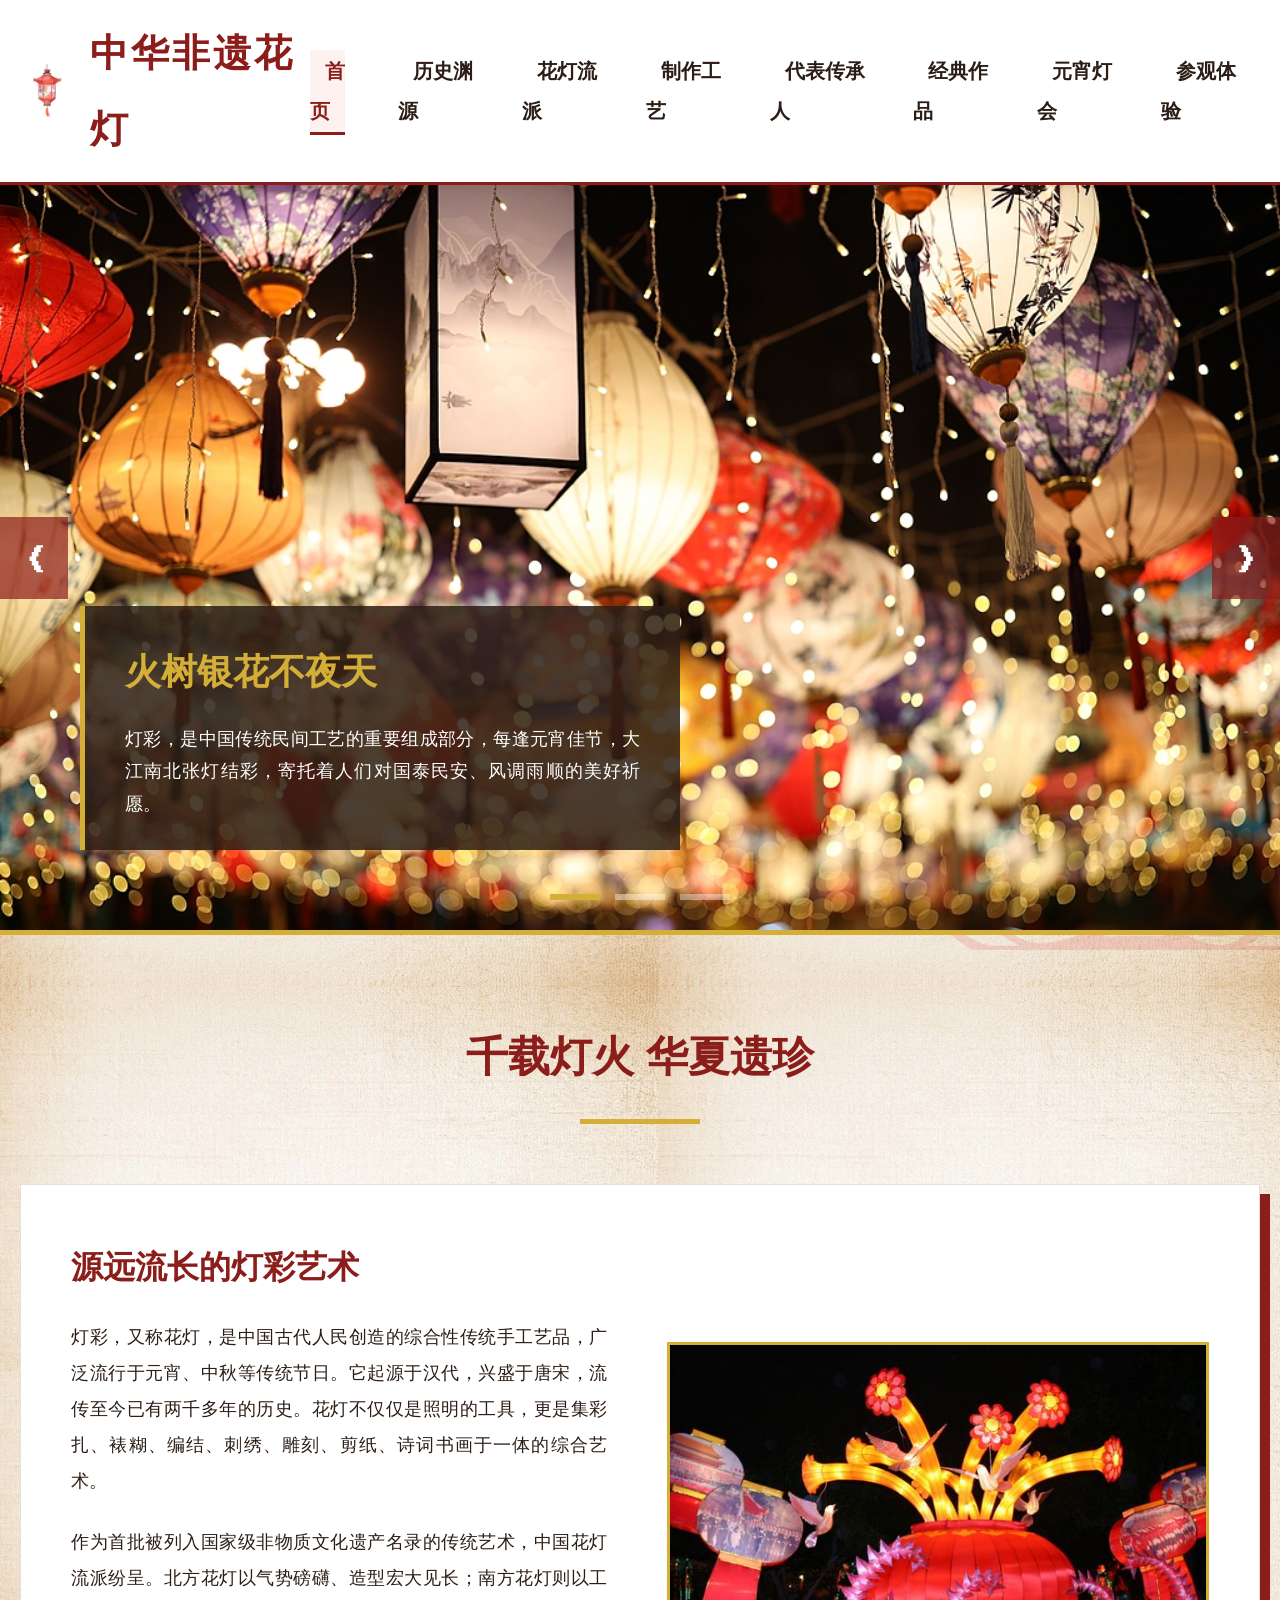
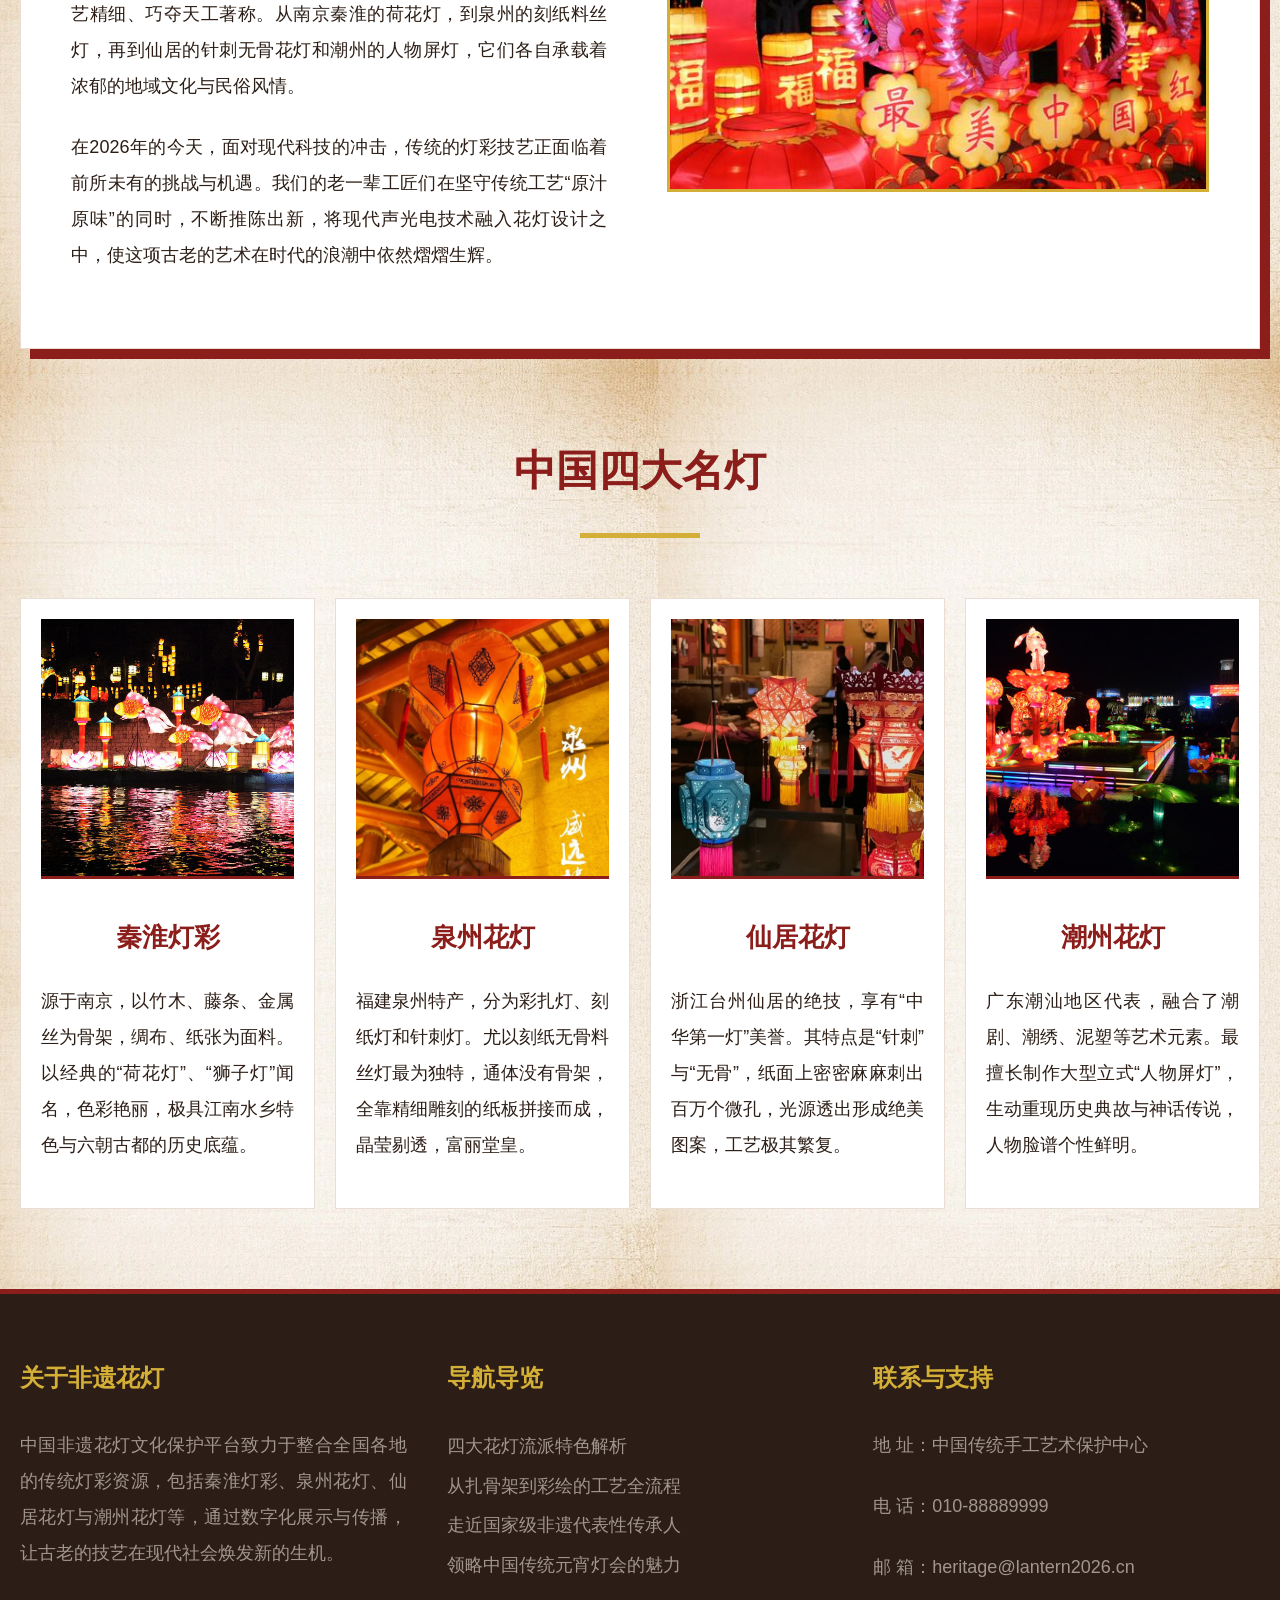
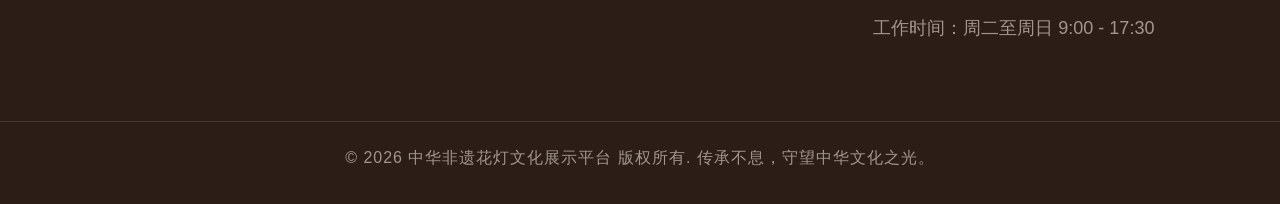
<file: index.html>
<!DOCTYPE html>
<html lang="zh-CN">
<head>
    <meta charset="UTF-8">
    <title>中华非遗花灯 - 首页</title>
    <link rel="stylesheet" href="css/style.css">
</head>
<body>
    
<header>
    <div class="nav-container">
        <div class="logo">
            <img src="images/logo.jpg" alt="非遗花灯标志">
            <span>中华非遗花灯</span>
        </div>
        <nav>
            <ul>
                <li><a href="index.html">首页</a></li>
                <li><a href="history.html">历史渊源</a></li>
                <li><a href="categories.html">花灯流派</a></li>
                <li><a href="techniques.html">制作工艺</a></li>
                <li><a href="masters.html">代表传承人</a></li>
                <li><a href="gallery.html">经典作品</a></li>
                <li><a href="festivals.html">元宵灯会</a></li>
                <li><a href="contact.html">参观体验</a></li>
            </ul>
        </nav>
    </div>
</header>

    
<div class="carousel">
    <div class="carousel-inner">
        <div class="carousel-item">
            <img src="images/banner1.jpg" alt="秦淮灯会夜景">
            <div class="carousel-caption">
                <h2>火树银花不夜天</h2>
                <p>灯彩，是中国传统民间工艺的重要组成部分，每逢元宵佳节，大江南北张灯结彩，寄托着人们对国泰民安、风调雨顺的美好祈愿。</p>
            </div>
        </div>
        <div class="carousel-item">
            <img src="images/banner2.jpg" alt="泉州花灯特写">
            <div class="carousel-caption">
                <h2>精雕细琢 刻纸无骨</h2>
                <p>南方花灯以泉州、仙居、潮州等地为代表，以其精美的刻纸工艺、独特的无骨结构和丰富的彩绘技法，展现出非凡的艺术魅力与匠心传承。</p>
            </div>
        </div>
        <div class="carousel-item">
            <img src="images/banner3.jpg" alt="灯彩工匠制作">
            <div class="carousel-caption">
                <h2>传承千年 匠心守艺</h2>
                <p>在历史的长河中，无数手工艺人凭借一把刻刀、几根竹篾，将中华文化的精神内核融入一盏盏璀璨的花灯之中，代代相传，生生不息。</p>
            </div>
        </div>
    </div>
    <button class="carousel-btn prev">&#10094;</button>
    <button class="carousel-btn next">&#10095;</button>
    <div class="indicators">
        <div class="dot active"></div>
        <div class="dot"></div>
        <div class="dot"></div>
    </div>
</div>

    <main class="container">
        <img src="images/decor1.png" class="decor decor-tl" alt="">
        <section>
            <h2 class="section-title">千载灯火 华夏遗珍</h2>
            <div class="split-module">
                <div class="split-content">
                    <h3>源远流长的灯彩艺术</h3>
                    <p>灯彩，又称花灯，是中国古代人民创造的综合性传统手工艺品，广泛流行于元宵、中秋等传统节日。它起源于汉代，兴盛于唐宋，流传至今已有两千多年的历史。花灯不仅仅是照明的工具，更是集彩扎、裱糊、编结、刺绣、雕刻、剪纸、诗词书画于一体的综合艺术。</p>
                    <p>作为首批被列入国家级非物质文化遗产名录的传统艺术，中国花灯流派纷呈。北方花灯以气势磅礴、造型宏大见长；南方花灯则以工艺精细、巧夺天工著称。从南京秦淮的荷花灯，到泉州的刻纸料丝灯，再到仙居的针刺无骨花灯和潮州的人物屏灯，它们各自承载着浓郁的地域文化与民俗风情。</p>
                    <p>在2026年的今天，面对现代科技的冲击，传统的灯彩技艺正面临着前所未有的挑战与机遇。我们的老一辈工匠们在坚守传统工艺“原汁原味”的同时，不断推陈出新，将现代声光电技术融入花灯设计之中，使这项古老的艺术在时代的浪潮中依然熠熠生辉。</p>
                </div>
                <div class="split-img">
                    <img src="images/index_intro.jpg" alt="传统手工艺花灯">
                </div>
            </div>
        </section>

        <section>
            <h2 class="section-title">中国四大名灯</h2>
            <div class="grid-4">
                <div class="card">
                    <img src="images/index_qh.jpg" alt="秦淮灯彩">
                    <h3>秦淮灯彩</h3>
                    <p>源于南京，以竹木、藤条、金属丝为骨架，绸布、纸张为面料。以经典的“荷花灯”、“狮子灯”闻名，色彩艳丽，极具江南水乡特色与六朝古都的历史底蕴。</p>
                </div>
                <div class="card">
                    <img src="images/index_qz.jpg" alt="泉州花灯">
                    <h3>泉州花灯</h3>
                    <p>福建泉州特产，分为彩扎灯、刻纸灯和针刺灯。尤以刻纸无骨料丝灯最为独特，通体没有骨架，全靠精细雕刻的纸板拼接而成，晶莹剔透，富丽堂皇。</p>
                </div>
                <div class="card">
                    <img src="images/index_xj.jpg" alt="仙居花灯">
                    <h3>仙居花灯</h3>
                    <p>浙江台州仙居的绝技，享有“中华第一灯”美誉。其特点是“针刺”与“无骨”，纸面上密密麻麻刺出百万个微孔，光源透出形成绝美图案，工艺极其繁复。</p>
                </div>
                <div class="card">
                    <img src="images/index_cz.jpg" alt="潮州花灯">
                    <h3>潮州花灯</h3>
                    <p>广东潮汕地区代表，融合了潮剧、潮绣、泥塑等艺术元素。最擅长制作大型立式“人物屏灯”，生动重现历史典故与神话传说，人物脸谱个性鲜明。</p>
                </div>
            </div>
        </section>
        <img src="images/decor2.png" class="decor decor-br" alt="">
    </main>
    
<button id="backTop">&#8679;</button>
<footer>
    <div class="foot-grid">
        <div>
            <h3>关于非遗花灯</h3>
            <p>中国非遗花灯文化保护平台致力于整合全国各地的传统灯彩资源，包括秦淮灯彩、泉州花灯、仙居花灯与潮州花灯等，通过数字化展示与传播，让古老的技艺在现代社会焕发新的生机。</p>
        </div>
        <div>
            <h3>导航导览</h3>
            <ul style="line-height: 2.2;">
                <li><a href="categories.html">四大花灯流派特色解析</a></li>
                <li><a href="techniques.html">从扎骨架到彩绘的工艺全流程</a></li>
                <li><a href="masters.html">走近国家级非遗代表性传承人</a></li>
                <li><a href="festivals.html">领略中国传统元宵灯会的魅力</a></li>
            </ul>
        </div>
        <div>
            <h3>联系与支持</h3>
            <p>地 址：中国传统手工艺术保护中心</p>
            <p>电 话：010-88889999</p>
            <p>邮 箱：heritage@lantern2026.cn</p>
            <p>工作时间：周二至周日 9:00 - 17:30</p>
        </div>
    </div>
    <div class="copy">
        &copy; 2026 中华非遗花灯文化展示平台 版权所有. 传承不息，守望中华文化之光。
    </div>
</footer>

    <script src="js/main.js"></script>
</body>
</html>
</file>
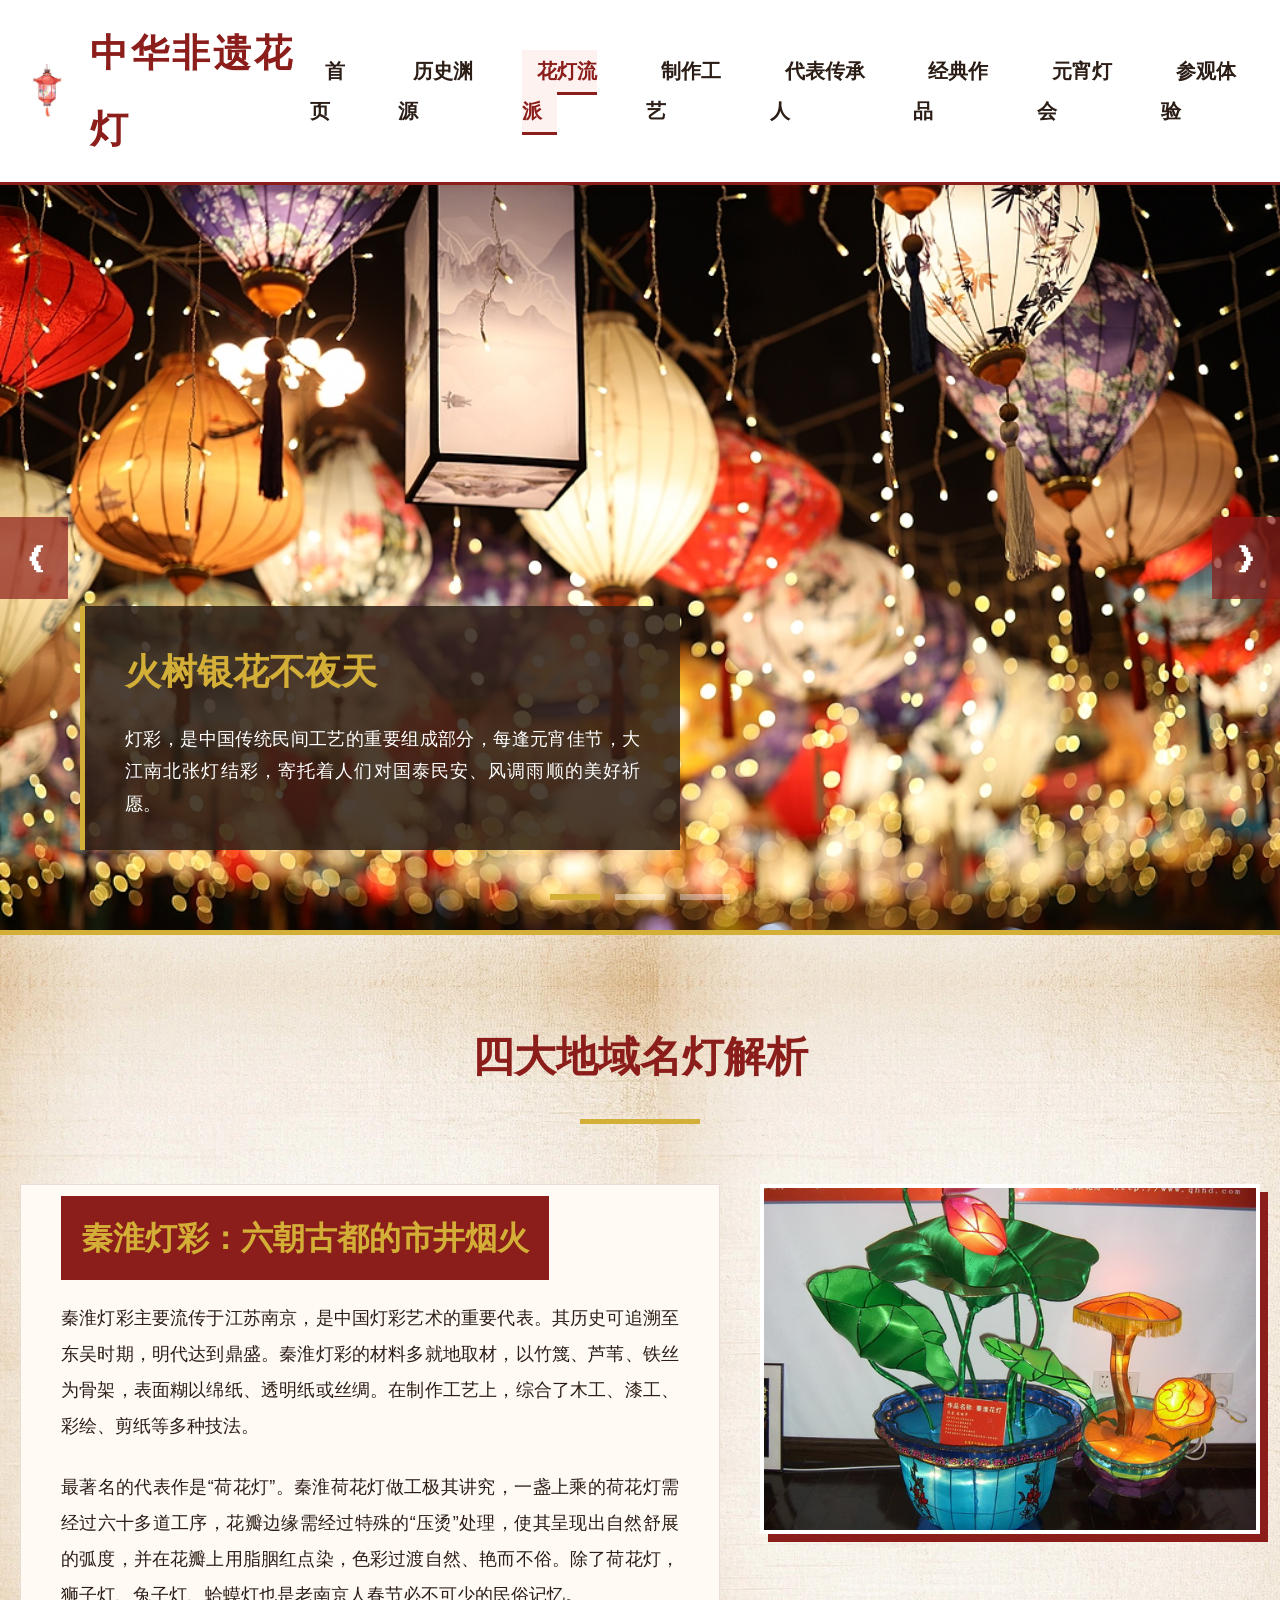
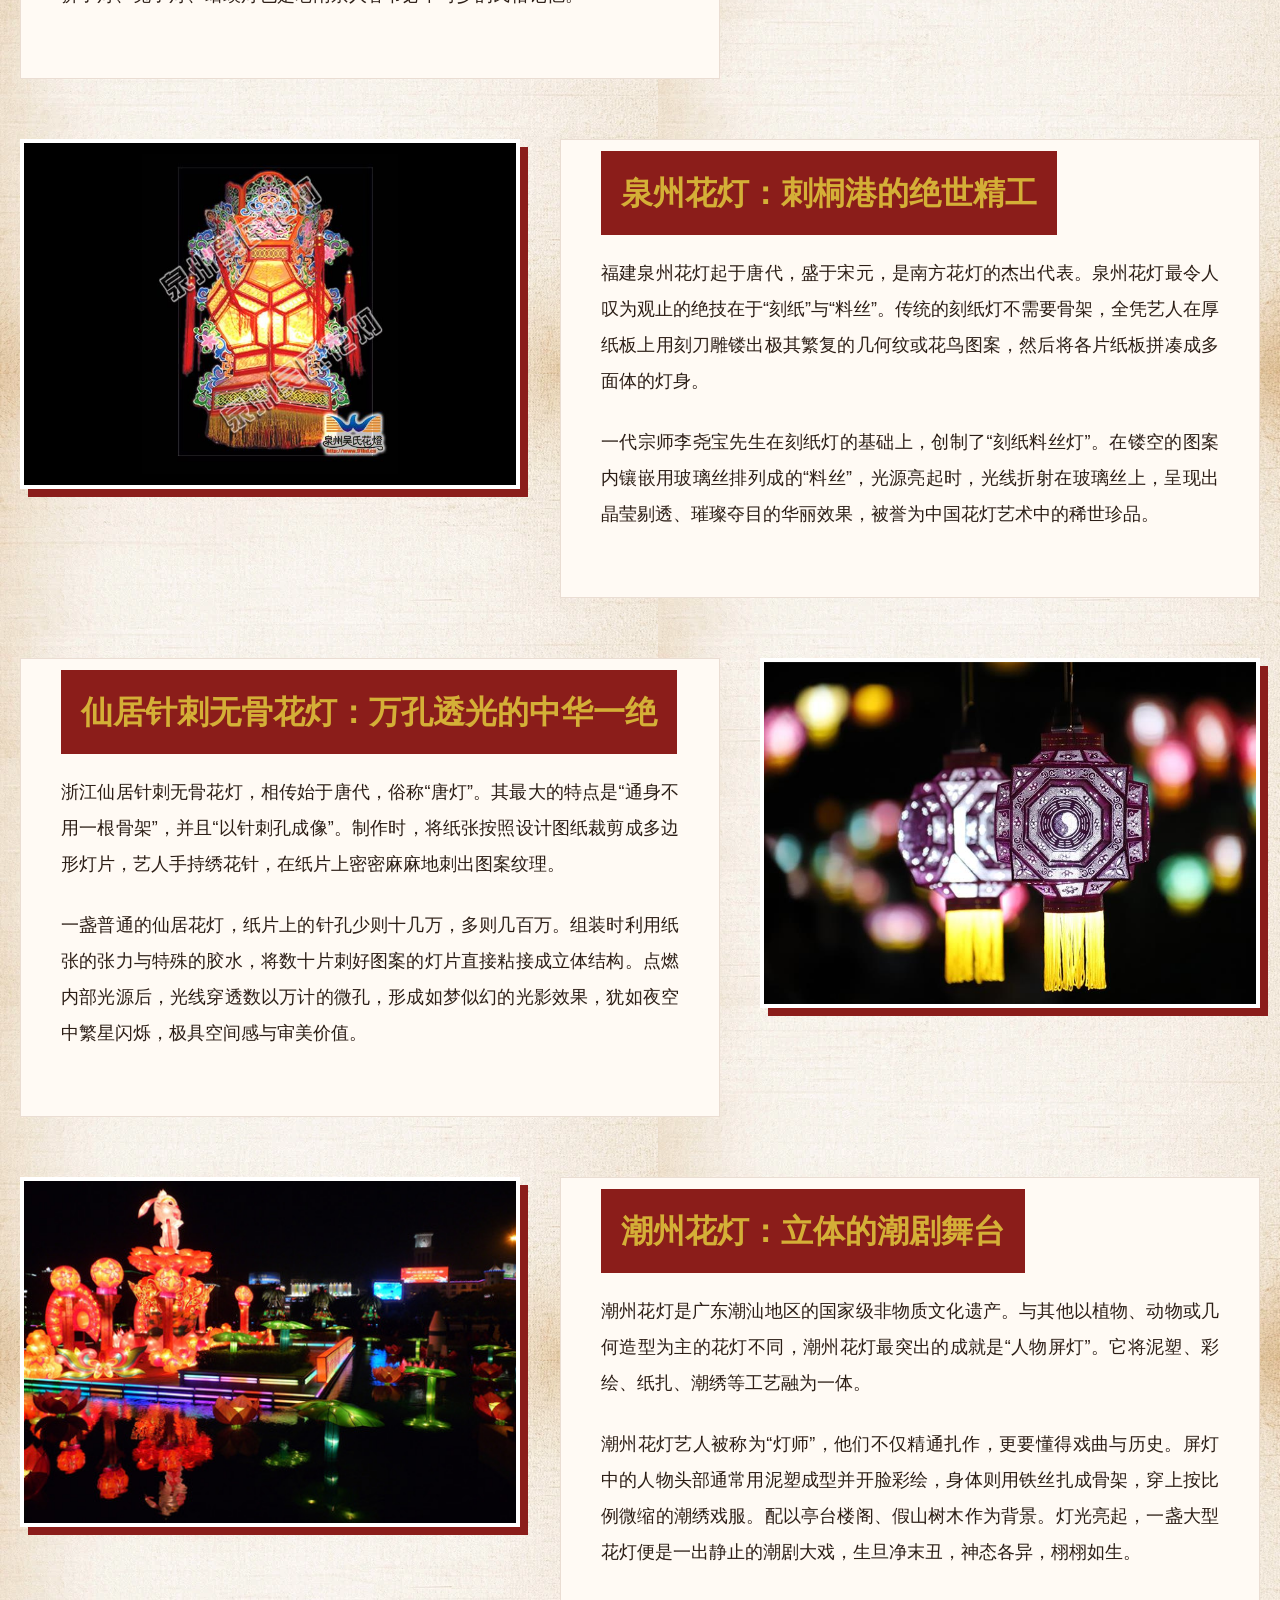
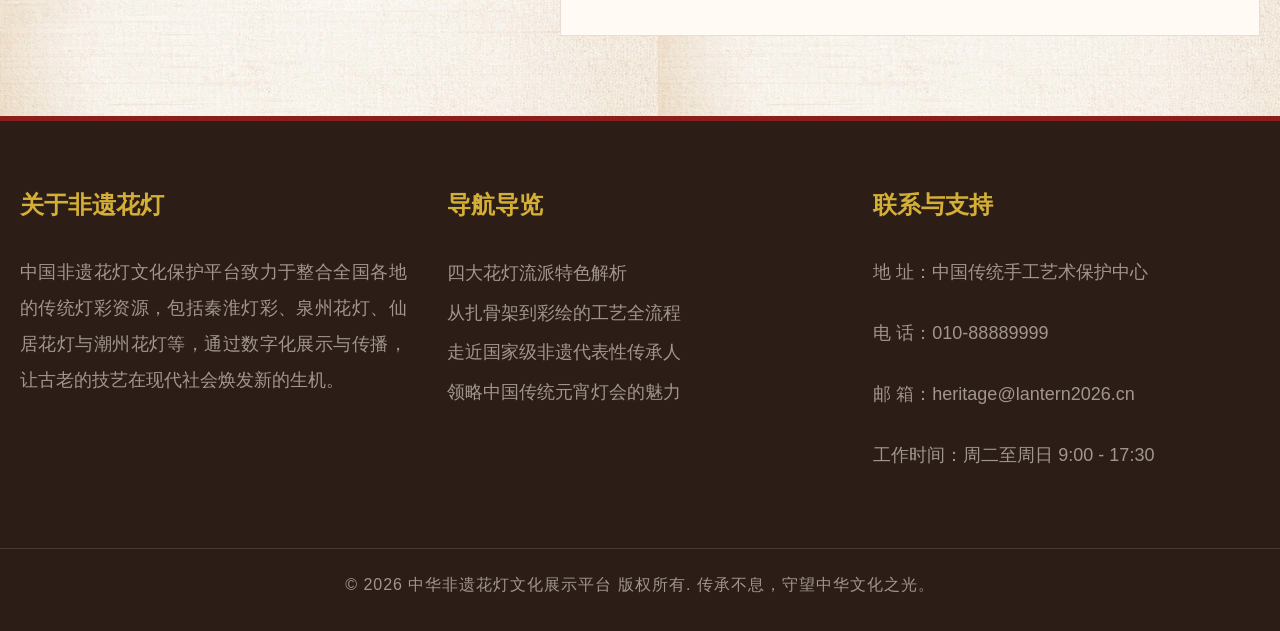
<file: categories.html>
<!DOCTYPE html>
<html lang="zh-CN">
<head>
    <meta charset="UTF-8">
    <title>中华非遗花灯 - 花灯流派</title>
    <link rel="stylesheet" href="css/style.css">
</head>
<body>
    
<header>
    <div class="nav-container">
        <div class="logo">
            <img src="images/logo.jpg" alt="非遗花灯标志">
            <span>中华非遗花灯</span>
        </div>
        <nav>
            <ul>
                <li><a href="index.html">首页</a></li>
                <li><a href="history.html">历史渊源</a></li>
                <li><a href="categories.html">花灯流派</a></li>
                <li><a href="techniques.html">制作工艺</a></li>
                <li><a href="masters.html">代表传承人</a></li>
                <li><a href="gallery.html">经典作品</a></li>
                <li><a href="festivals.html">元宵灯会</a></li>
                <li><a href="contact.html">参观体验</a></li>
            </ul>
        </nav>
    </div>
</header>

    
<div class="carousel">
    <div class="carousel-inner">
        <div class="carousel-item">
            <img src="images/banner1.jpg" alt="秦淮灯会夜景">
            <div class="carousel-caption">
                <h2>火树银花不夜天</h2>
                <p>灯彩，是中国传统民间工艺的重要组成部分，每逢元宵佳节，大江南北张灯结彩，寄托着人们对国泰民安、风调雨顺的美好祈愿。</p>
            </div>
        </div>
        <div class="carousel-item">
            <img src="images/banner2.jpg" alt="泉州花灯特写">
            <div class="carousel-caption">
                <h2>精雕细琢 刻纸无骨</h2>
                <p>南方花灯以泉州、仙居、潮州等地为代表，以其精美的刻纸工艺、独特的无骨结构和丰富的彩绘技法，展现出非凡的艺术魅力与匠心传承。</p>
            </div>
        </div>
        <div class="carousel-item">
            <img src="images/banner3.jpg" alt="灯彩工匠制作">
            <div class="carousel-caption">
                <h2>传承千年 匠心守艺</h2>
                <p>在历史的长河中，无数手工艺人凭借一把刻刀、几根竹篾，将中华文化的精神内核融入一盏盏璀璨的花灯之中，代代相传，生生不息。</p>
            </div>
        </div>
    </div>
    <button class="carousel-btn prev">&#10094;</button>
    <button class="carousel-btn next">&#10095;</button>
    <div class="indicators">
        <div class="dot active"></div>
        <div class="dot"></div>
        <div class="dot"></div>
    </div>
</div>

    <main class="container">
        <section>
            <h2 class="section-title">四大地域名灯解析</h2>
            
            <div class="row-feature">
                <div class="rf-img"><img src="images/cat_qh.jpg" alt="秦淮荷花灯"></div>
                <div class="rf-text">
                    <h3>秦淮灯彩：六朝古都的市井烟火</h3>
                    <p>秦淮灯彩主要流传于江苏南京，是中国灯彩艺术的重要代表。其历史可追溯至东吴时期，明代达到鼎盛。秦淮灯彩的材料多就地取材，以竹篾、芦苇、铁丝为骨架，表面糊以绵纸、透明纸或丝绸。在制作工艺上，综合了木工、漆工、彩绘、剪纸等多种技法。</p>
                    <p>最著名的代表作是“荷花灯”。秦淮荷花灯做工极其讲究，一盏上乘的荷花灯需经过六十多道工序，花瓣边缘需经过特殊的“压烫”处理，使其呈现出自然舒展的弧度，并在花瓣上用脂胭红点染，色彩过渡自然、艳而不俗。除了荷花灯，狮子灯、兔子灯、蛤蟆灯也是老南京人春节必不可少的民俗记忆。</p>
                </div>
            </div>

            <div class="row-feature">
                <div class="rf-img"><img src="images/cat_qz.jpg" alt="泉州刻纸料丝灯"></div>
                <div class="rf-text">
                    <h3>泉州花灯：刺桐港的绝世精工</h3>
                    <p>福建泉州花灯起于唐代，盛于宋元，是南方花灯的杰出代表。泉州花灯最令人叹为观止的绝技在于“刻纸”与“料丝”。传统的刻纸灯不需要骨架，全凭艺人在厚纸板上用刻刀雕镂出极其繁复的几何纹或花鸟图案，然后将各片纸板拼凑成多面体的灯身。</p>
                    <p>一代宗师李尧宝先生在刻纸灯的基础上，创制了“刻纸料丝灯”。在镂空的图案内镶嵌用玻璃丝排列成的“料丝”，光源亮起时，光线折射在玻璃丝上，呈现出晶莹剔透、璀璨夺目的华丽效果，被誉为中国花灯艺术中的稀世珍品。</p>
                </div>
            </div>

            <div class="row-feature">
                <div class="rf-img"><img src="images/cat_xj.jpg" alt="仙居针刺无骨花灯"></div>
                <div class="rf-text">
                    <h3>仙居针刺无骨花灯：万孔透光的中华一绝</h3>
                    <p>浙江仙居针刺无骨花灯，相传始于唐代，俗称“唐灯”。其最大的特点是“通身不用一根骨架”，并且“以针刺孔成像”。制作时，将纸张按照设计图纸裁剪成多边形灯片，艺人手持绣花针，在纸片上密密麻麻地刺出图案纹理。</p>
                    <p>一盏普通的仙居花灯，纸片上的针孔少则十几万，多则几百万。组装时利用纸张的张力与特殊的胶水，将数十片刺好图案的灯片直接粘接成立体结构。点燃内部光源后，光线穿透数以万计的微孔，形成如梦似幻的光影效果，犹如夜空中繁星闪烁，极具空间感与审美价值。</p>
                </div>
            </div>

            <div class="row-feature">
                <div class="rf-img"><img src="images/cat_cz.jpg" alt="潮州人物屏灯"></div>
                <div class="rf-text">
                    <h3>潮州花灯：立体的潮剧舞台</h3>
                    <p>潮州花灯是广东潮汕地区的国家级非物质文化遗产。与其他以植物、动物或几何造型为主的花灯不同，潮州花灯最突出的成就是“人物屏灯”。它将泥塑、彩绘、纸扎、潮绣等工艺融为一体。</p>
                    <p>潮州花灯艺人被称为“灯师”，他们不仅精通扎作，更要懂得戏曲与历史。屏灯中的人物头部通常用泥塑成型并开脸彩绘，身体则用铁丝扎成骨架，穿上按比例微缩的潮绣戏服。配以亭台楼阁、假山树木作为背景。灯光亮起，一盏大型花灯便是一出静止的潮剧大戏，生旦净末丑，神态各异，栩栩如生。</p>
                </div>
            </div>
            
        </section>
    </main>
    
<button id="backTop">&#8679;</button>
<footer>
    <div class="foot-grid">
        <div>
            <h3>关于非遗花灯</h3>
            <p>中国非遗花灯文化保护平台致力于整合全国各地的传统灯彩资源，包括秦淮灯彩、泉州花灯、仙居花灯与潮州花灯等，通过数字化展示与传播，让古老的技艺在现代社会焕发新的生机。</p>
        </div>
        <div>
            <h3>导航导览</h3>
            <ul style="line-height: 2.2;">
                <li><a href="categories.html">四大花灯流派特色解析</a></li>
                <li><a href="techniques.html">从扎骨架到彩绘的工艺全流程</a></li>
                <li><a href="masters.html">走近国家级非遗代表性传承人</a></li>
                <li><a href="festivals.html">领略中国传统元宵灯会的魅力</a></li>
            </ul>
        </div>
        <div>
            <h3>联系与支持</h3>
            <p>地 址：中国传统手工艺术保护中心</p>
            <p>电 话：010-88889999</p>
            <p>邮 箱：heritage@lantern2026.cn</p>
            <p>工作时间：周二至周日 9:00 - 17:30</p>
        </div>
    </div>
    <div class="copy">
        &copy; 2026 中华非遗花灯文化展示平台 版权所有. 传承不息，守望中华文化之光。
    </div>
</footer>

    <script src="js/main.js"></script>
</body>
</html>
</file>
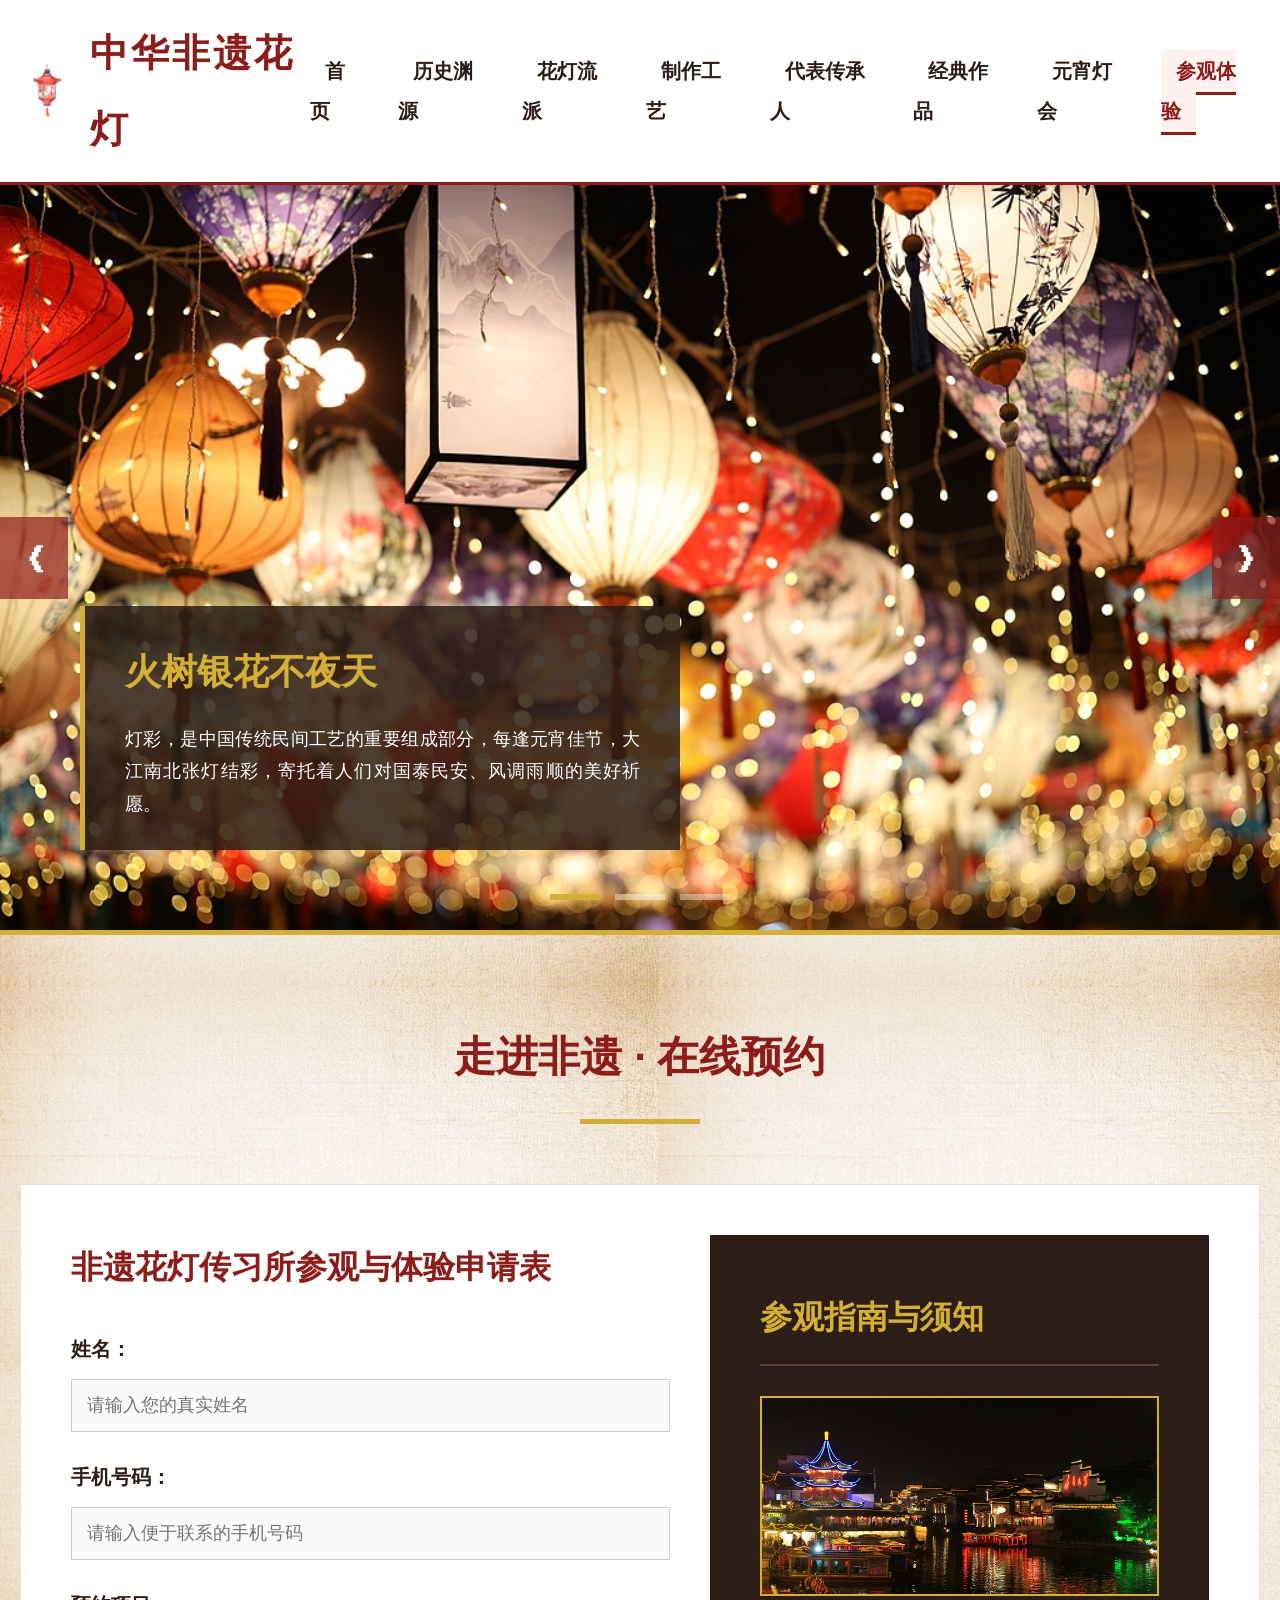
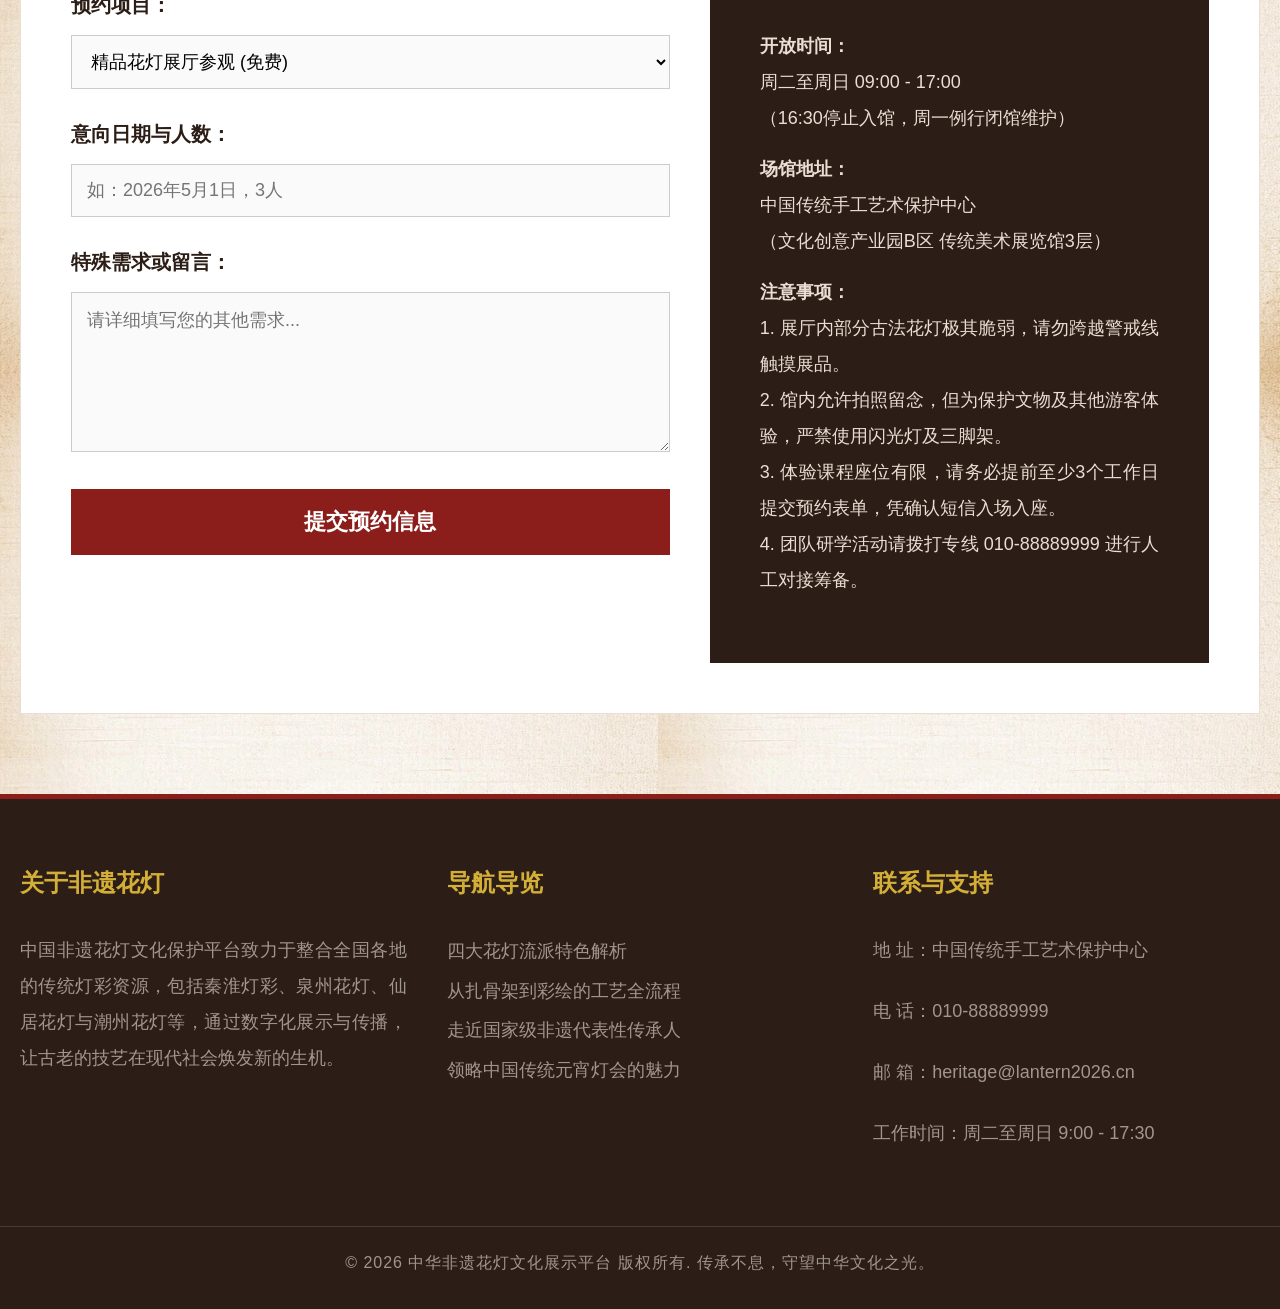
<file: contact.html>
<!DOCTYPE html>
<html lang="zh-CN">
<head>
    <meta charset="UTF-8">
    <title>中华非遗花灯 - 参观体验</title>
    <link rel="stylesheet" href="css/style.css">
</head>
<body>
    
<header>
    <div class="nav-container">
        <div class="logo">
            <img src="images/logo.jpg" alt="非遗花灯标志">
            <span>中华非遗花灯</span>
        </div>
        <nav>
            <ul>
                <li><a href="index.html">首页</a></li>
                <li><a href="history.html">历史渊源</a></li>
                <li><a href="categories.html">花灯流派</a></li>
                <li><a href="techniques.html">制作工艺</a></li>
                <li><a href="masters.html">代表传承人</a></li>
                <li><a href="gallery.html">经典作品</a></li>
                <li><a href="festivals.html">元宵灯会</a></li>
                <li><a href="contact.html">参观体验</a></li>
            </ul>
        </nav>
    </div>
</header>

    
<div class="carousel">
    <div class="carousel-inner">
        <div class="carousel-item">
            <img src="images/banner1.jpg" alt="秦淮灯会夜景">
            <div class="carousel-caption">
                <h2>火树银花不夜天</h2>
                <p>灯彩，是中国传统民间工艺的重要组成部分，每逢元宵佳节，大江南北张灯结彩，寄托着人们对国泰民安、风调雨顺的美好祈愿。</p>
            </div>
        </div>
        <div class="carousel-item">
            <img src="images/banner2.jpg" alt="泉州花灯特写">
            <div class="carousel-caption">
                <h2>精雕细琢 刻纸无骨</h2>
                <p>南方花灯以泉州、仙居、潮州等地为代表，以其精美的刻纸工艺、独特的无骨结构和丰富的彩绘技法，展现出非凡的艺术魅力与匠心传承。</p>
            </div>
        </div>
        <div class="carousel-item">
            <img src="images/banner3.jpg" alt="灯彩工匠制作">
            <div class="carousel-caption">
                <h2>传承千年 匠心守艺</h2>
                <p>在历史的长河中，无数手工艺人凭借一把刻刀、几根竹篾，将中华文化的精神内核融入一盏盏璀璨的花灯之中，代代相传，生生不息。</p>
            </div>
        </div>
    </div>
    <button class="carousel-btn prev">&#10094;</button>
    <button class="carousel-btn next">&#10095;</button>
    <div class="indicators">
        <div class="dot active"></div>
        <div class="dot"></div>
        <div class="dot"></div>
    </div>
</div>

    <main class="container">
        <section>
            <h2 class="section-title">走进非遗 · 在线预约</h2>
            <div class="contact-wrap">
                <div class="form-area">
                    <h3 style="color: #8b1d1a; margin-bottom: 30px;">非遗花灯传习所参观与体验申请表</h3>
                    <form action="#" method="get">
                        <div class="form-group">
                            <label for="username">姓名：</label>
                            <input type="text" id="username" name="username" placeholder="请输入您的真实姓名" required>
                        </div>
                        <div class="form-group">
                            <label for="phone">手机号码：</label>
                            <input type="tel" id="phone" name="phone" placeholder="请输入便于联系的手机号码" required>
                        </div>
                        <div class="form-group">
                            <label for="visitype">预约项目：</label>
                            <select id="visitype" name="visitype">
                                <option value="exhibit">精品花灯展厅参观 (免费)</option>
                                <option value="class">初级手工扎灯体验课 (材料费50元)</option>
                                <option value="master">非遗传承人面对面讲座 (需审核)</option>
                                <option value="team">中小学团队非遗研学定制</option>
                            </select>
                        </div>
                        <div class="form-group">
                            <label for="date">意向日期与人数：</label>
                            <input type="text" id="date" name="date" placeholder="如：2026年5月1日，3人" required>
                        </div>
                        <div class="form-group">
                            <label for="message">特殊需求或留言：</label>
                            <textarea id="message" name="message" placeholder="请详细填写您的其他需求..."></textarea>
                        </div>
                        <button type="submit">提交预约信息</button>
                    </form>
                </div>

                <div class="info-area">
                    <h3>参观指南与须知</h3>
                    <img src="images/visit_hall.jpg" alt="花灯展馆内部" style="width: 100%; height: 200px; object-fit: cover; margin-bottom: 20px; border: 2px solid #d4af37;">
                    <p><strong>开放时间：</strong><br>周二至周日 09:00 - 17:00<br>（16:30停止入馆，周一例行闭馆维护）</p>
                    <p><strong>场馆地址：</strong><br>中国传统手工艺术保护中心<br>（文化创意产业园B区 传统美术展览馆3层）</p>
                    <p><strong>注意事项：</strong><br>1. 展厅内部分古法花灯极其脆弱，请勿跨越警戒线触摸展品。<br>2. 馆内允许拍照留念，但为保护文物及其他游客体验，严禁使用闪光灯及三脚架。<br>3. 体验课程座位有限，请务必提前至少3个工作日提交预约表单，凭确认短信入场入座。<br>4. 团队研学活动请拨打专线 010-88889999 进行人工对接筹备。</p>
                </div>
            </div>
        </section>
    </main>
    
<button id="backTop">&#8679;</button>
<footer>
    <div class="foot-grid">
        <div>
            <h3>关于非遗花灯</h3>
            <p>中国非遗花灯文化保护平台致力于整合全国各地的传统灯彩资源，包括秦淮灯彩、泉州花灯、仙居花灯与潮州花灯等，通过数字化展示与传播，让古老的技艺在现代社会焕发新的生机。</p>
        </div>
        <div>
            <h3>导航导览</h3>
            <ul style="line-height: 2.2;">
                <li><a href="categories.html">四大花灯流派特色解析</a></li>
                <li><a href="techniques.html">从扎骨架到彩绘的工艺全流程</a></li>
                <li><a href="masters.html">走近国家级非遗代表性传承人</a></li>
                <li><a href="festivals.html">领略中国传统元宵灯会的魅力</a></li>
            </ul>
        </div>
        <div>
            <h3>联系与支持</h3>
            <p>地 址：中国传统手工艺术保护中心</p>
            <p>电 话：010-88889999</p>
            <p>邮 箱：heritage@lantern2026.cn</p>
            <p>工作时间：周二至周日 9:00 - 17:30</p>
        </div>
    </div>
    <div class="copy">
        &copy; 2026 中华非遗花灯文化展示平台 版权所有. 传承不息，守望中华文化之光。
    </div>
</footer>

    <script src="js/main.js"></script>
</body>
</html>
</file>
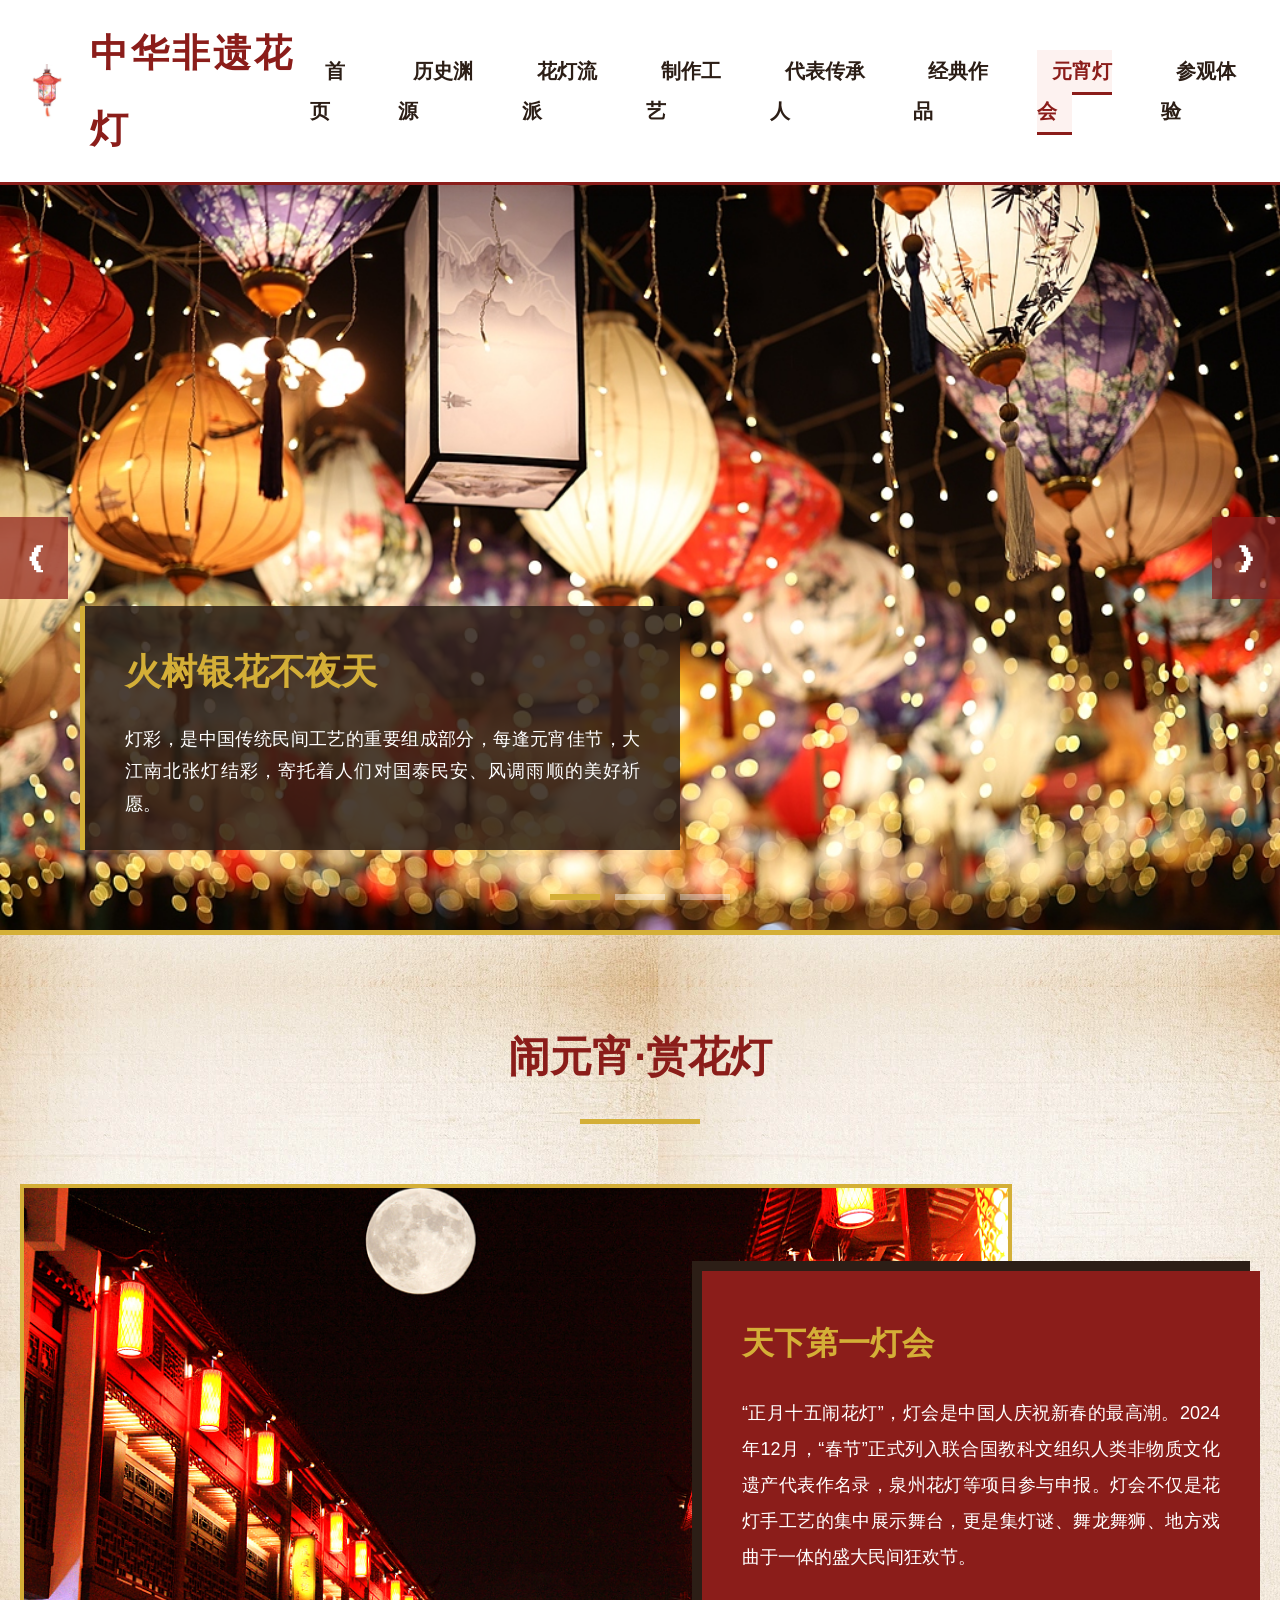
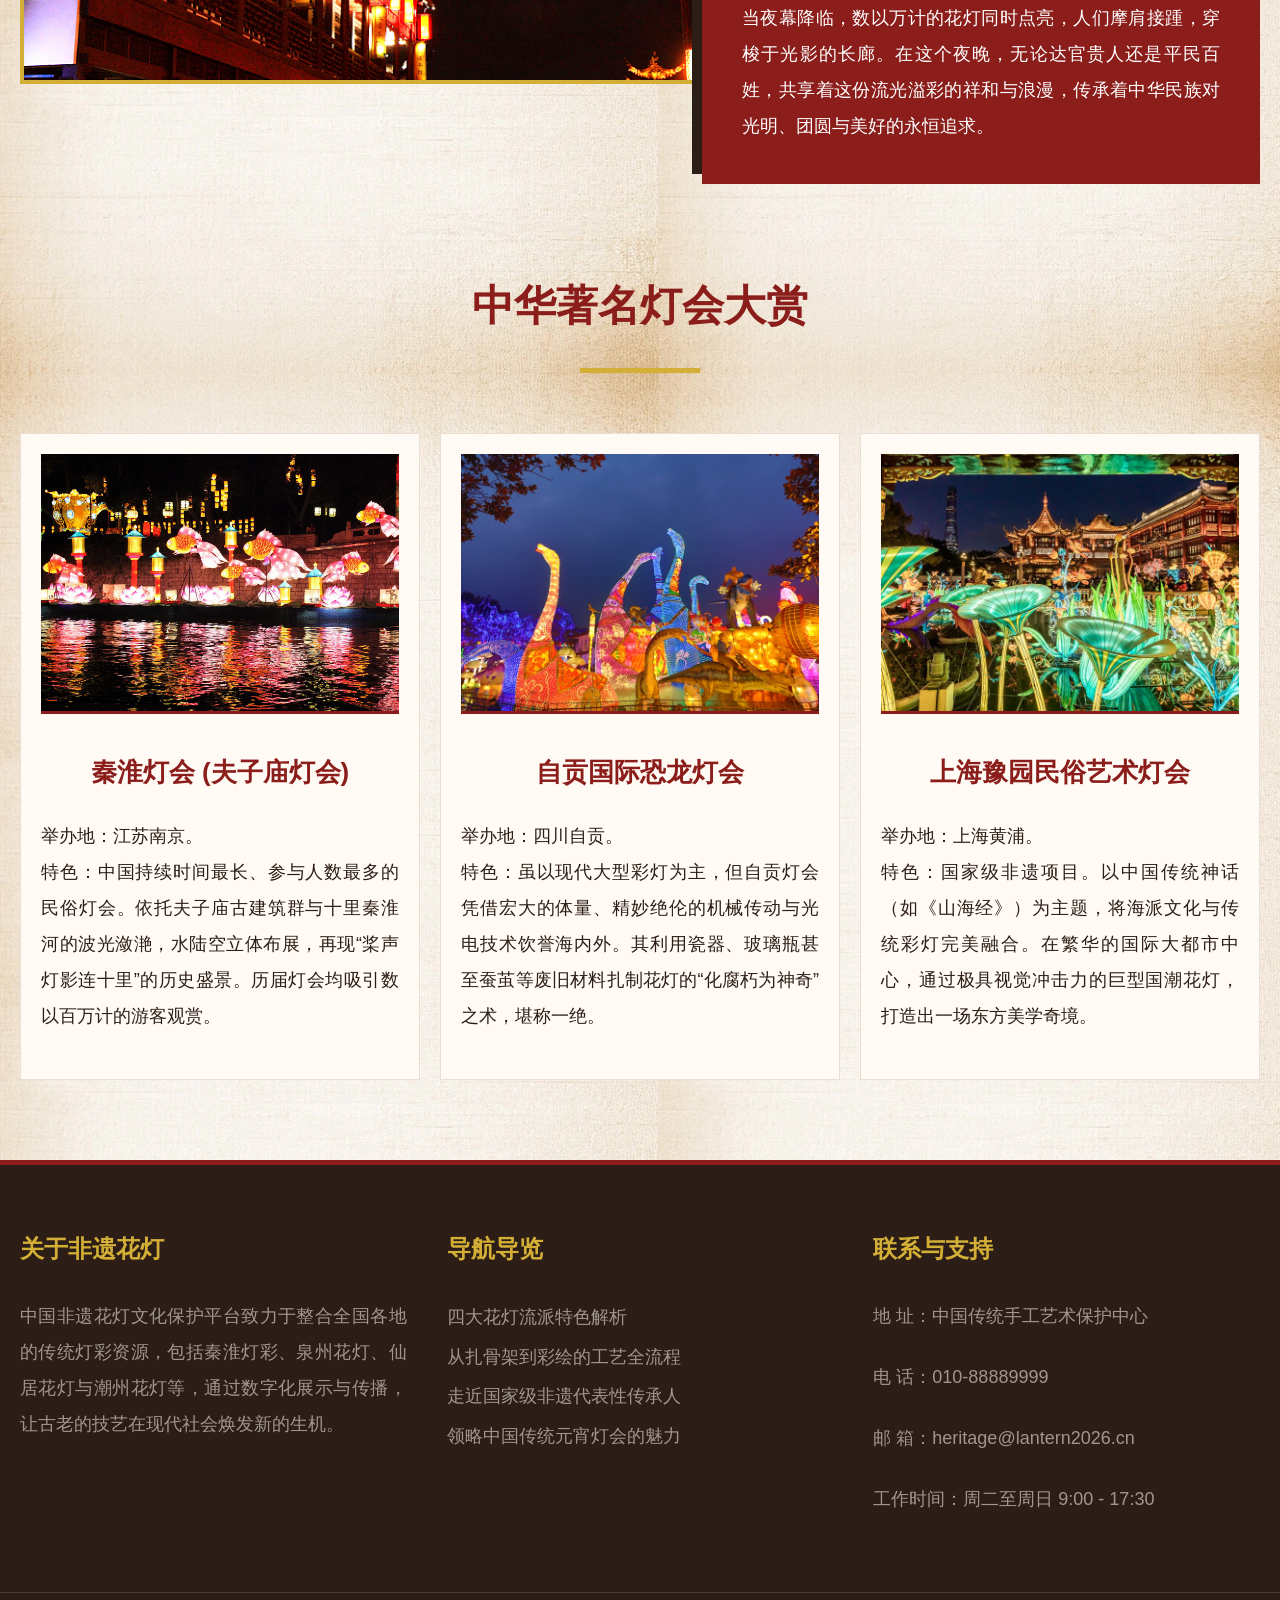
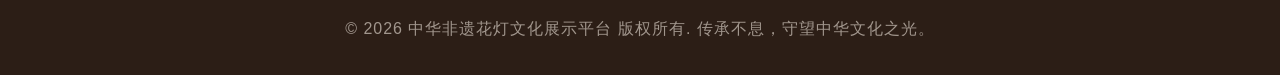
<file: festivals.html>
<!DOCTYPE html>
<html lang="zh-CN">
<head>
    <meta charset="UTF-8">
    <title>中华非遗花灯 - 元宵灯会</title>
    <link rel="stylesheet" href="css/style.css">
</head>
<body>
    
<header>
    <div class="nav-container">
        <div class="logo">
            <img src="images/logo.jpg" alt="非遗花灯标志">
            <span>中华非遗花灯</span>
        </div>
        <nav>
            <ul>
                <li><a href="index.html">首页</a></li>
                <li><a href="history.html">历史渊源</a></li>
                <li><a href="categories.html">花灯流派</a></li>
                <li><a href="techniques.html">制作工艺</a></li>
                <li><a href="masters.html">代表传承人</a></li>
                <li><a href="gallery.html">经典作品</a></li>
                <li><a href="festivals.html">元宵灯会</a></li>
                <li><a href="contact.html">参观体验</a></li>
            </ul>
        </nav>
    </div>
</header>

    
<div class="carousel">
    <div class="carousel-inner">
        <div class="carousel-item">
            <img src="images/banner1.jpg" alt="秦淮灯会夜景">
            <div class="carousel-caption">
                <h2>火树银花不夜天</h2>
                <p>灯彩，是中国传统民间工艺的重要组成部分，每逢元宵佳节，大江南北张灯结彩，寄托着人们对国泰民安、风调雨顺的美好祈愿。</p>
            </div>
        </div>
        <div class="carousel-item">
            <img src="images/banner2.jpg" alt="泉州花灯特写">
            <div class="carousel-caption">
                <h2>精雕细琢 刻纸无骨</h2>
                <p>南方花灯以泉州、仙居、潮州等地为代表，以其精美的刻纸工艺、独特的无骨结构和丰富的彩绘技法，展现出非凡的艺术魅力与匠心传承。</p>
            </div>
        </div>
        <div class="carousel-item">
            <img src="images/banner3.jpg" alt="灯彩工匠制作">
            <div class="carousel-caption">
                <h2>传承千年 匠心守艺</h2>
                <p>在历史的长河中，无数手工艺人凭借一把刻刀、几根竹篾，将中华文化的精神内核融入一盏盏璀璨的花灯之中，代代相传，生生不息。</p>
            </div>
        </div>
    </div>
    <button class="carousel-btn prev">&#10094;</button>
    <button class="carousel-btn next">&#10095;</button>
    <div class="indicators">
        <div class="dot active"></div>
        <div class="dot"></div>
        <div class="dot"></div>
    </div>
</div>

    <main class="container">
        <section>
            <h2 class="section-title">闹元宵·赏花灯</h2>
            <div style="position: relative; height: 600px; margin-bottom: 80px;">
                <img src="images/festival_main.jpg" alt="大型灯会夜景" style="width: 80%; height: 500px; object-fit: cover; border: 4px solid #d4af37;">
                <div style="position: absolute; bottom: 0; right: 0; width: 45%; background: #8b1d1a; color: #fff; padding: 40px; box-shadow: -10px -10px 0 #2c1e16;">
                    <h3 style="color: #d4af37;">天下第一灯会</h3>
                    <p>“正月十五闹花灯”，灯会是中国人庆祝新春的最高潮。2024年12月，“春节”正式列入联合国教科文组织人类非物质文化遗产代表作名录，泉州花灯等项目参与申报。灯会不仅是花灯手工艺的集中展示舞台，更是集灯谜、舞龙舞狮、地方戏曲于一体的盛大民间狂欢节。</p>
                    <p style="margin-bottom: 0;">当夜幕降临，数以万计的花灯同时点亮，人们摩肩接踵，穿梭于光影的长廊。在这个夜晚，无论达官贵人还是平民百姓，共享着这份流光溢彩的祥和与浪漫，传承着中华民族对光明、团圆与美好的永恒追求。</p>
                </div>
            </div>
        </section>

        <section>
            <h2 class="section-title">中华著名灯会大赏</h2>
            <div class="grid-4" style="grid-template-columns: repeat(3, 1fr);">
                <div class="card" style="background: #fffaf4;">
                    <img src="images/fest_qh.jpg" alt="南京夫子庙灯会">
                    <h3>秦淮灯会 (夫子庙灯会)</h3>
                    <p>举办地：江苏南京。<br>特色：中国持续时间最长、参与人数最多的民俗灯会。依托夫子庙古建筑群与十里秦淮河的波光潋滟，水陆空立体布展，再现“桨声灯影连十里”的历史盛景。历届灯会均吸引数以百万计的游客观赏。</p>
                </div>
                <div class="card" style="background: #fffaf4;">
                    <img src="images/fest_zg.jpg" alt="自贡恐龙灯会">
                    <h3>自贡国际恐龙灯会</h3>
                    <p>举办地：四川自贡。<br>特色：虽以现代大型彩灯为主，但自贡灯会凭借宏大的体量、精妙绝伦的机械传动与光电技术饮誉海内外。其利用瓷器、玻璃瓶甚至蚕茧等废旧材料扎制花灯的“化腐朽为神奇”之术，堪称一绝。</p>
                </div>
                <div class="card" style="background: #fffaf4;">
                    <img src="images/fest_yy.jpg" alt="上海豫园灯会">
                    <h3>上海豫园民俗艺术灯会</h3>
                    <p>举办地：上海黄浦。<br>特色：国家级非遗项目。以中国传统神话（如《山海经》）为主题，将海派文化与传统彩灯完美融合。在繁华的国际大都市中心，通过极具视觉冲击力的巨型国潮花灯，打造出一场东方美学奇境。</p>
                </div>
            </div>
        </section>
    </main>
    
<button id="backTop">&#8679;</button>
<footer>
    <div class="foot-grid">
        <div>
            <h3>关于非遗花灯</h3>
            <p>中国非遗花灯文化保护平台致力于整合全国各地的传统灯彩资源，包括秦淮灯彩、泉州花灯、仙居花灯与潮州花灯等，通过数字化展示与传播，让古老的技艺在现代社会焕发新的生机。</p>
        </div>
        <div>
            <h3>导航导览</h3>
            <ul style="line-height: 2.2;">
                <li><a href="categories.html">四大花灯流派特色解析</a></li>
                <li><a href="techniques.html">从扎骨架到彩绘的工艺全流程</a></li>
                <li><a href="masters.html">走近国家级非遗代表性传承人</a></li>
                <li><a href="festivals.html">领略中国传统元宵灯会的魅力</a></li>
            </ul>
        </div>
        <div>
            <h3>联系与支持</h3>
            <p>地 址：中国传统手工艺术保护中心</p>
            <p>电 话：010-88889999</p>
            <p>邮 箱：heritage@lantern2026.cn</p>
            <p>工作时间：周二至周日 9:00 - 17:30</p>
        </div>
    </div>
    <div class="copy">
        &copy; 2026 中华非遗花灯文化展示平台 版权所有. 传承不息，守望中华文化之光。
    </div>
</footer>

    <script src="js/main.js"></script>
</body>
</html>
</file>
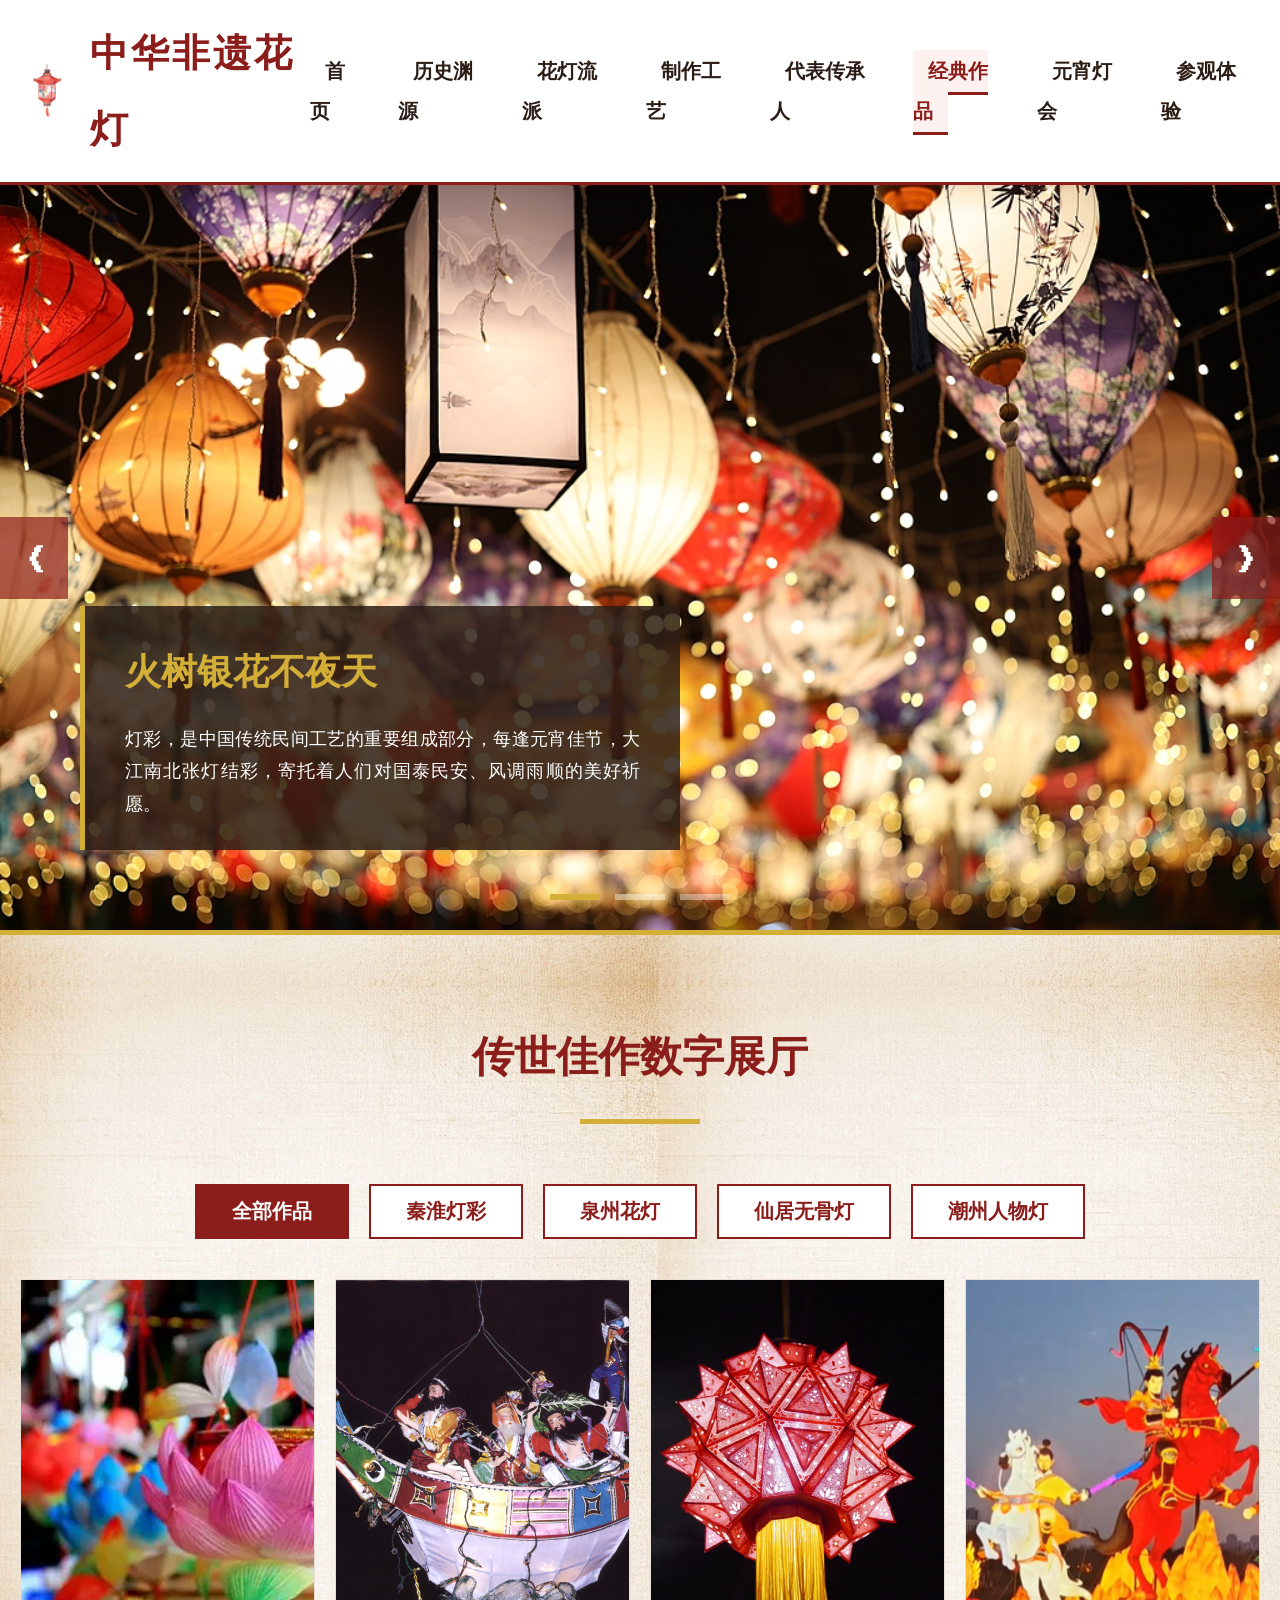
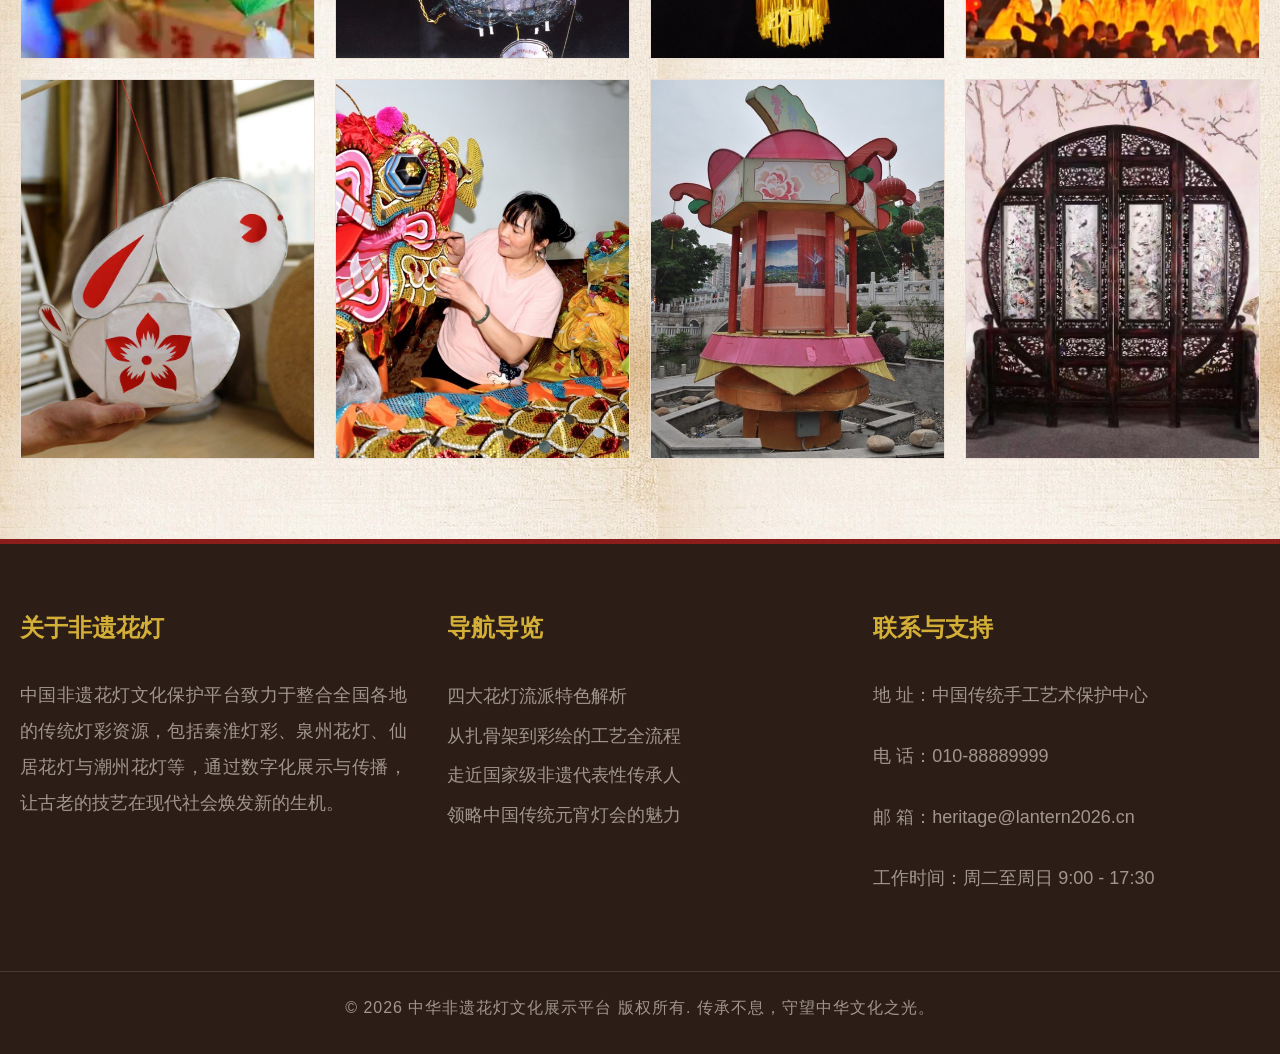
<file: gallery.html>
<!DOCTYPE html>
<html lang="zh-CN">
<head>
    <meta charset="UTF-8">
    <title>中华非遗花灯 - 经典作品</title>
    <link rel="stylesheet" href="css/style.css">
</head>
<body>
    
<header>
    <div class="nav-container">
        <div class="logo">
            <img src="images/logo.jpg" alt="非遗花灯标志">
            <span>中华非遗花灯</span>
        </div>
        <nav>
            <ul>
                <li><a href="index.html">首页</a></li>
                <li><a href="history.html">历史渊源</a></li>
                <li><a href="categories.html">花灯流派</a></li>
                <li><a href="techniques.html">制作工艺</a></li>
                <li><a href="masters.html">代表传承人</a></li>
                <li><a href="gallery.html">经典作品</a></li>
                <li><a href="festivals.html">元宵灯会</a></li>
                <li><a href="contact.html">参观体验</a></li>
            </ul>
        </nav>
    </div>
</header>

    
<div class="carousel">
    <div class="carousel-inner">
        <div class="carousel-item">
            <img src="images/banner1.jpg" alt="秦淮灯会夜景">
            <div class="carousel-caption">
                <h2>火树银花不夜天</h2>
                <p>灯彩，是中国传统民间工艺的重要组成部分，每逢元宵佳节，大江南北张灯结彩，寄托着人们对国泰民安、风调雨顺的美好祈愿。</p>
            </div>
        </div>
        <div class="carousel-item">
            <img src="images/banner2.jpg" alt="泉州花灯特写">
            <div class="carousel-caption">
                <h2>精雕细琢 刻纸无骨</h2>
                <p>南方花灯以泉州、仙居、潮州等地为代表，以其精美的刻纸工艺、独特的无骨结构和丰富的彩绘技法，展现出非凡的艺术魅力与匠心传承。</p>
            </div>
        </div>
        <div class="carousel-item">
            <img src="images/banner3.jpg" alt="灯彩工匠制作">
            <div class="carousel-caption">
                <h2>传承千年 匠心守艺</h2>
                <p>在历史的长河中，无数手工艺人凭借一把刻刀、几根竹篾，将中华文化的精神内核融入一盏盏璀璨的花灯之中，代代相传，生生不息。</p>
            </div>
        </div>
    </div>
    <button class="carousel-btn prev">&#10094;</button>
    <button class="carousel-btn next">&#10095;</button>
    <div class="indicators">
        <div class="dot active"></div>
        <div class="dot"></div>
        <div class="dot"></div>
    </div>
</div>

    <main class="container">
        <section>
            <h2 class="section-title">传世佳作数字展厅</h2>
            
            <div class="filter-nav">
                <button class="f-btn active" data-cat="all">全部作品</button>
                <button class="f-btn" data-cat="qinhuai">秦淮灯彩</button>
                <button class="f-btn" data-cat="quanzhou">泉州花灯</button>
                <button class="f-btn" data-cat="xianju">仙居无骨灯</button>
                <button class="f-btn" data-cat="chaozhou">潮州人物灯</button>
            </div>

            <div class="gallery">
                <div class="gal-item" data-cat="qinhuai">
                    <img src="images/gal_qh1.jpg" alt="传统荷花灯">
                    <div class="gal-overlay">
                        <h4>《百年好合》荷花灯</h4>
                        <p>经典秦淮手扎荷花灯，62道工序成型，花瓣渐变晕染，寓意和谐美满。</p>
                    </div>
                </div>
                <div class="gal-item" data-cat="quanzhou">
                    <img src="images/gal_qz1.jpg" alt="刻纸料丝灯">
                    <div class="gal-overlay">
                        <h4>《八仙过海》料丝灯</h4>
                        <p>泉州李尧宝流派刻纸绝技，通体无骨架，嵌以晶莹玻璃料丝，华贵典雅。</p>
                    </div>
                </div>
                <div class="gal-item" data-cat="xianju">
                    <img src="images/gal_xj1.jpg" alt="针刺荔枝灯">
                    <div class="gal-overlay">
                        <h4>《丹心吉庆》荔枝灯</h4>
                        <p>仙居无骨花灯代表作，全身布满极细针孔，光线透出如繁星点点。</p>
                    </div>
                </div>
                <div class="gal-item" data-cat="chaozhou">
                    <img src="images/gal_cz1.jpg" alt="人物屏灯">
                    <div class="gal-overlay">
                        <h4>《三英战吕布》屏灯</h4>
                        <p>潮州大型立式花灯，人物面部泥塑开脸，身着潮绣戏服，动感十足。</p>
                    </div>
                </div>
                
                <div class="gal-item" data-cat="qinhuai">
                    <img src="images/gal_qh2.jpg" alt="生肖兔子灯">
                    <div class="gal-overlay">
                        <h4>《吉兔呈祥》拉线灯</h4>
                        <p>南京孩子们元宵节的最爱，底部带轮可拉动，造型憨态可掬。</p>
                    </div>
                </div>
                <div class="gal-item" data-cat="quanzhou">
                    <img src="images/gal_qz2.jpg" alt="泉州彩扎灯">
                    <div class="gal-overlay">
                        <h4>《双龙戏珠》彩扎灯</h4>
                        <p>选用上乘丝绸糊面，配以精美流苏，色彩鲜艳，气势非凡。</p>
                    </div>
                </div>
                <div class="gal-item" data-cat="xianju">
                    <img src="images/gal_xj2.jpg" alt="多角走马灯">
                    <div class="gal-overlay">
                        <h4>《步步高升》古亭灯</h4>
                        <p>仿古建筑亭台造型，针刺图案精细至极，展现江南园林之美。</p>
                    </div>
                </div>
                <div class="gal-item" data-cat="chaozhou">
                    <img src="images/gal_cz2.jpg" alt="花鸟屏灯">
                    <div class="gal-overlay">
                        <h4>《百鸟朝凤》景屏灯</h4>
                        <p>结合潮州泥塑与铁线扎作技艺，花草树木栩栩如生，层次分明。</p>
                    </div>
                </div>
            </div>
        </section>
    </main>
    
<button id="backTop">&#8679;</button>
<footer>
    <div class="foot-grid">
        <div>
            <h3>关于非遗花灯</h3>
            <p>中国非遗花灯文化保护平台致力于整合全国各地的传统灯彩资源，包括秦淮灯彩、泉州花灯、仙居花灯与潮州花灯等，通过数字化展示与传播，让古老的技艺在现代社会焕发新的生机。</p>
        </div>
        <div>
            <h3>导航导览</h3>
            <ul style="line-height: 2.2;">
                <li><a href="categories.html">四大花灯流派特色解析</a></li>
                <li><a href="techniques.html">从扎骨架到彩绘的工艺全流程</a></li>
                <li><a href="masters.html">走近国家级非遗代表性传承人</a></li>
                <li><a href="festivals.html">领略中国传统元宵灯会的魅力</a></li>
            </ul>
        </div>
        <div>
            <h3>联系与支持</h3>
            <p>地 址：中国传统手工艺术保护中心</p>
            <p>电 话：010-88889999</p>
            <p>邮 箱：heritage@lantern2026.cn</p>
            <p>工作时间：周二至周日 9:00 - 17:30</p>
        </div>
    </div>
    <div class="copy">
        &copy; 2026 中华非遗花灯文化展示平台 版权所有. 传承不息，守望中华文化之光。
    </div>
</footer>

    <script src="js/main.js"></script>
</body>
</html>
</file>
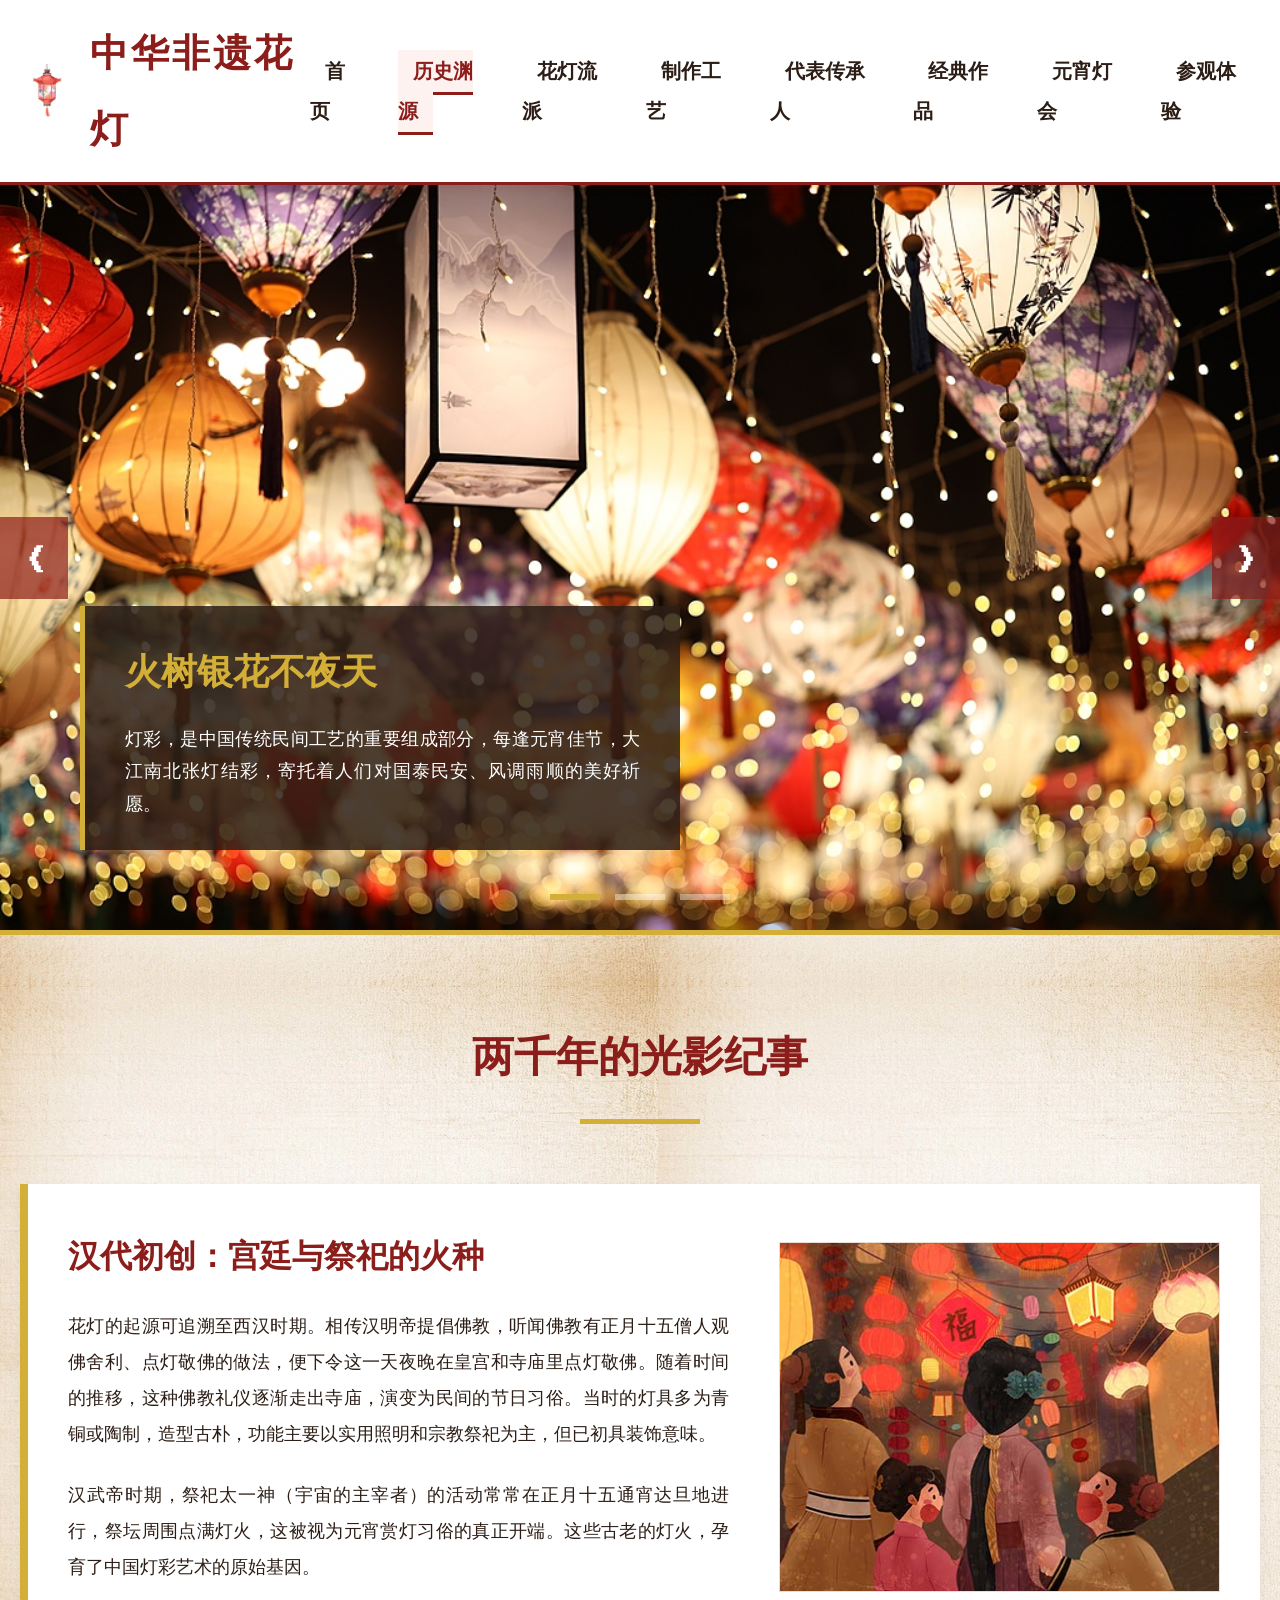
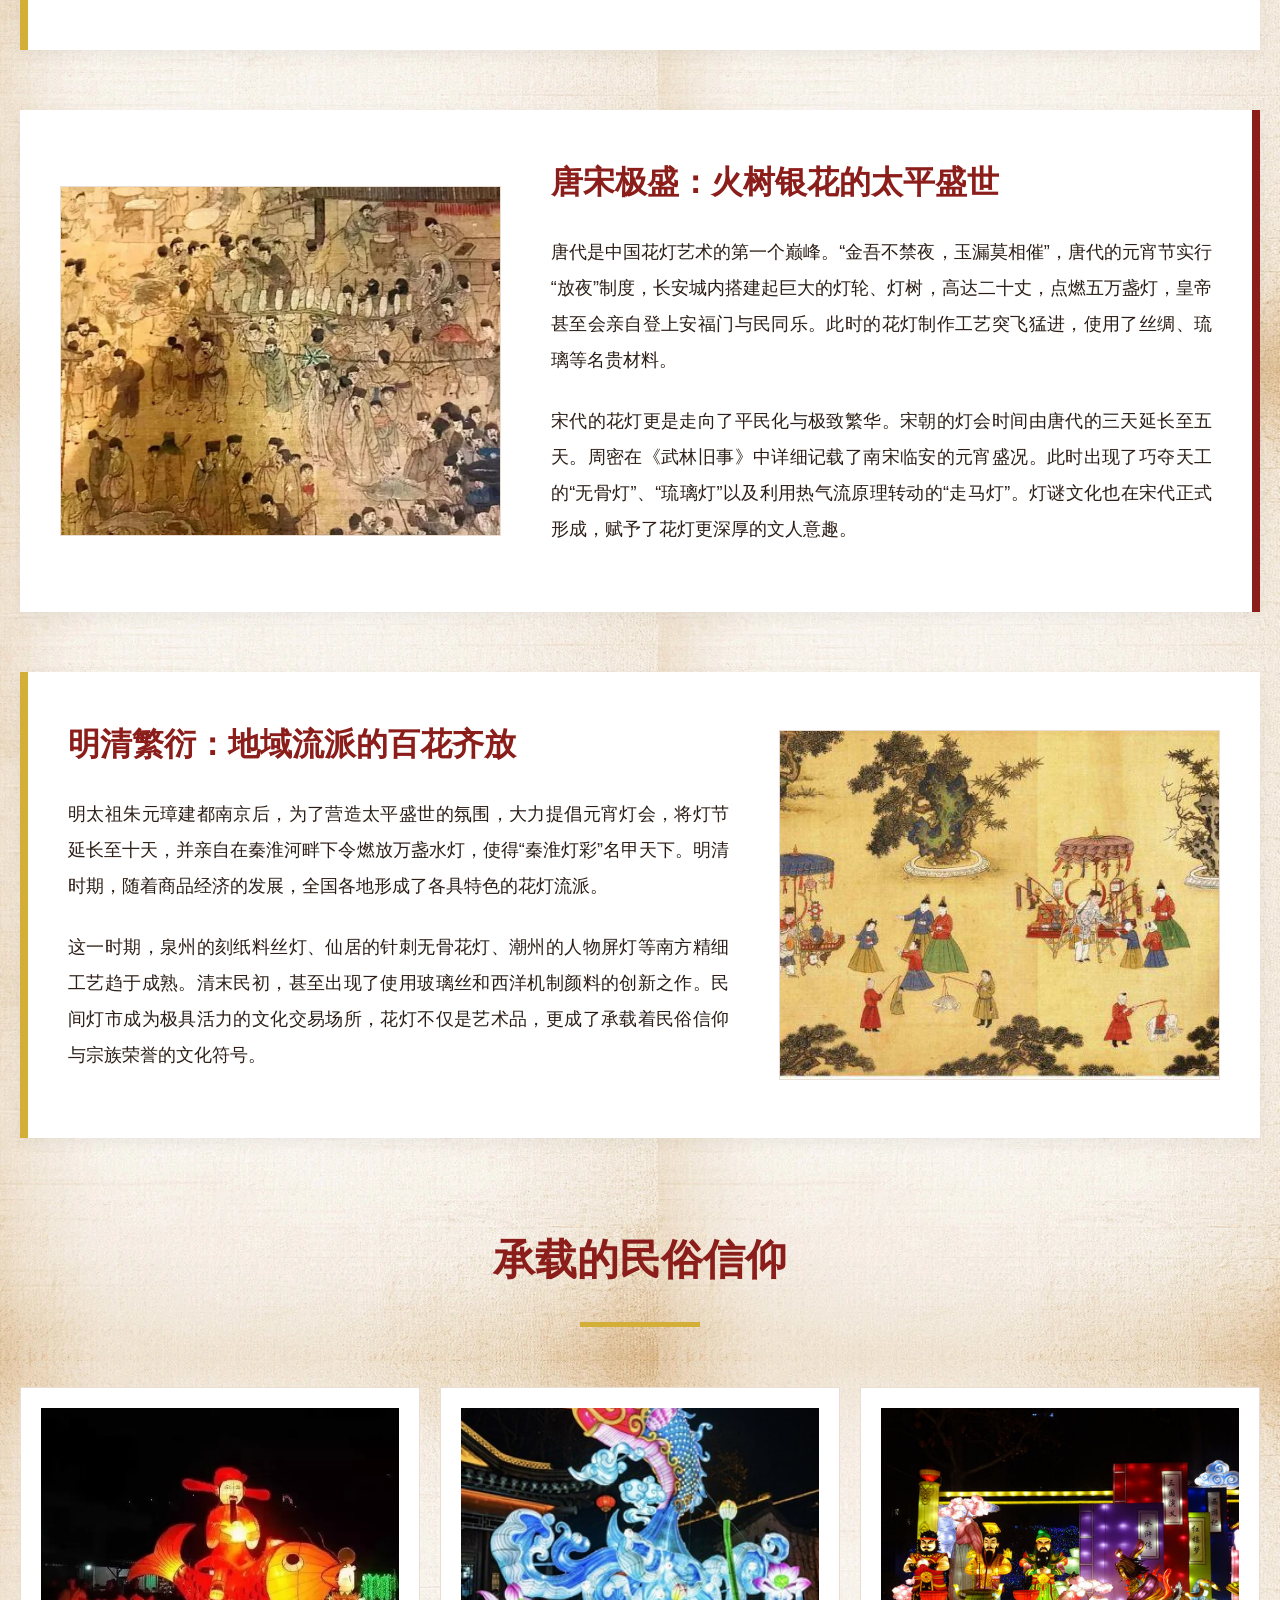
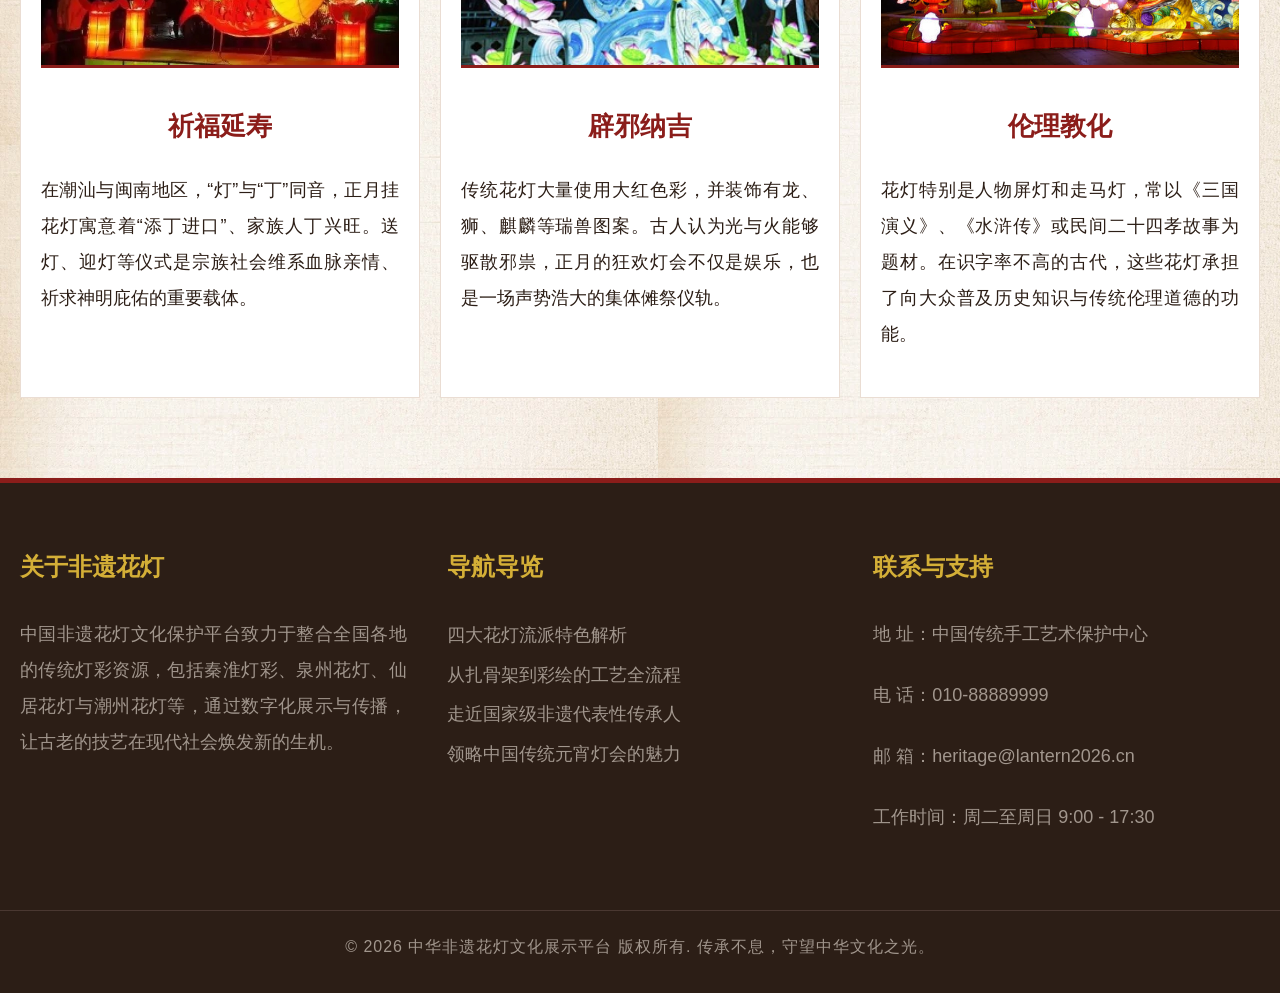
<file: history.html>
<!DOCTYPE html>
<html lang="zh-CN">
<head>
    <meta charset="UTF-8">
    <title>中华非遗花灯 - 历史渊源</title>
    <link rel="stylesheet" href="css/style.css">
</head>
<body>
    
<header>
    <div class="nav-container">
        <div class="logo">
            <img src="images/logo.jpg" alt="非遗花灯标志">
            <span>中华非遗花灯</span>
        </div>
        <nav>
            <ul>
                <li><a href="index.html">首页</a></li>
                <li><a href="history.html">历史渊源</a></li>
                <li><a href="categories.html">花灯流派</a></li>
                <li><a href="techniques.html">制作工艺</a></li>
                <li><a href="masters.html">代表传承人</a></li>
                <li><a href="gallery.html">经典作品</a></li>
                <li><a href="festivals.html">元宵灯会</a></li>
                <li><a href="contact.html">参观体验</a></li>
            </ul>
        </nav>
    </div>
</header>

    
<div class="carousel">
    <div class="carousel-inner">
        <div class="carousel-item">
            <img src="images/banner1.jpg" alt="秦淮灯会夜景">
            <div class="carousel-caption">
                <h2>火树银花不夜天</h2>
                <p>灯彩，是中国传统民间工艺的重要组成部分，每逢元宵佳节，大江南北张灯结彩，寄托着人们对国泰民安、风调雨顺的美好祈愿。</p>
            </div>
        </div>
        <div class="carousel-item">
            <img src="images/banner2.jpg" alt="泉州花灯特写">
            <div class="carousel-caption">
                <h2>精雕细琢 刻纸无骨</h2>
                <p>南方花灯以泉州、仙居、潮州等地为代表，以其精美的刻纸工艺、独特的无骨结构和丰富的彩绘技法，展现出非凡的艺术魅力与匠心传承。</p>
            </div>
        </div>
        <div class="carousel-item">
            <img src="images/banner3.jpg" alt="灯彩工匠制作">
            <div class="carousel-caption">
                <h2>传承千年 匠心守艺</h2>
                <p>在历史的长河中，无数手工艺人凭借一把刻刀、几根竹篾，将中华文化的精神内核融入一盏盏璀璨的花灯之中，代代相传，生生不息。</p>
            </div>
        </div>
    </div>
    <button class="carousel-btn prev">&#10094;</button>
    <button class="carousel-btn next">&#10095;</button>
    <div class="indicators">
        <div class="dot active"></div>
        <div class="dot"></div>
        <div class="dot"></div>
    </div>
</div>

    <main class="container">
        <section>
            <h2 class="section-title">两千年的光影纪事</h2>
            <div class="timeline">
                <div class="timeline-item">
                    <div class="time-content">
                        <h3>汉代初创：宫廷与祭祀的火种</h3>
                        <p>花灯的起源可追溯至西汉时期。相传汉明帝提倡佛教，听闻佛教有正月十五僧人观佛舍利、点灯敬佛的做法，便下令这一天夜晚在皇宫和寺庙里点灯敬佛。随着时间的推移，这种佛教礼仪逐渐走出寺庙，演变为民间的节日习俗。当时的灯具多为青铜或陶制，造型古朴，功能主要以实用照明和宗教祭祀为主，但已初具装饰意味。</p>
                        <p>汉武帝时期，祭祀太一神（宇宙的主宰者）的活动常常在正月十五通宵达旦地进行，祭坛周围点满灯火，这被视为元宵赏灯习俗的真正开端。这些古老的灯火，孕育了中国灯彩艺术的原始基因。</p>
                    </div>
                    <div class="time-img"><img src="images/hist1.jpg" alt="汉代灯具"></div>
                </div>
                <div class="timeline-item">
                    <div class="time-content">
                        <h3>唐宋极盛：火树银花的太平盛世</h3>
                        <p>唐代是中国花灯艺术的第一个巅峰。“金吾不禁夜，玉漏莫相催”，唐代的元宵节实行“放夜”制度，长安城内搭建起巨大的灯轮、灯树，高达二十丈，点燃五万盏灯，皇帝甚至会亲自登上安福门与民同乐。此时的花灯制作工艺突飞猛进，使用了丝绸、琉璃等名贵材料。</p>
                        <p>宋代的花灯更是走向了平民化与极致繁华。宋朝的灯会时间由唐代的三天延长至五天。周密在《武林旧事》中详细记载了南宋临安的元宵盛况。此时出现了巧夺天工的“无骨灯”、“琉璃灯”以及利用热气流原理转动的“走马灯”。灯谜文化也在宋代正式形成，赋予了花灯更深厚的文人意趣。</p>
                    </div>
                    <div class="time-img"><img src="images/hist2.jpg" alt="唐宋灯会盛况"></div>
                </div>
                <div class="timeline-item">
                    <div class="time-content">
                        <h3>明清繁衍：地域流派的百花齐放</h3>
                        <p>明太祖朱元璋建都南京后，为了营造太平盛世的氛围，大力提倡元宵灯会，将灯节延长至十天，并亲自在秦淮河畔下令燃放万盏水灯，使得“秦淮灯彩”名甲天下。明清时期，随着商品经济的发展，全国各地形成了各具特色的花灯流派。</p>
                        <p>这一时期，泉州的刻纸料丝灯、仙居的针刺无骨花灯、潮州的人物屏灯等南方精细工艺趋于成熟。清末民初，甚至出现了使用玻璃丝和西洋机制颜料的创新之作。民间灯市成为极具活力的文化交易场所，花灯不仅是艺术品，更成了承载着民俗信仰与宗族荣誉的文化符号。</p>
                    </div>
                    <div class="time-img"><img src="images/hist3.jpg" alt="明清秦淮灯市"></div>
                </div>
            </div>
        </section>

        <section>
            <h2 class="section-title">承载的民俗信仰</h2>
            <div class="grid-4" style="grid-template-columns: repeat(3, 1fr);">
                <div class="card">
                    <img src="images/belief1.jpg" alt="祈福延寿">
                    <h3>祈福延寿</h3>
                    <p>在潮汕与闽南地区，“灯”与“丁”同音，正月挂花灯寓意着“添丁进口”、家族人丁兴旺。送灯、迎灯等仪式是宗族社会维系血脉亲情、祈求神明庇佑的重要载体。</p>
                </div>
                <div class="card">
                    <img src="images/belief2.jpg" alt="辟邪纳吉">
                    <h3>辟邪纳吉</h3>
                    <p>传统花灯大量使用大红色彩，并装饰有龙、狮、麒麟等瑞兽图案。古人认为光与火能够驱散邪祟，正月的狂欢灯会不仅是娱乐，也是一场声势浩大的集体傩祭仪轨。</p>
                </div>
                <div class="card">
                    <img src="images/belief3.jpg" alt="教化传承">
                    <h3>伦理教化</h3>
                    <p>花灯特别是人物屏灯和走马灯，常以《三国演义》、《水浒传》或民间二十四孝故事为题材。在识字率不高的古代，这些花灯承担了向大众普及历史知识与传统伦理道德的功能。</p>
                </div>
            </div>
        </section>
    </main>
    
<button id="backTop">&#8679;</button>
<footer>
    <div class="foot-grid">
        <div>
            <h3>关于非遗花灯</h3>
            <p>中国非遗花灯文化保护平台致力于整合全国各地的传统灯彩资源，包括秦淮灯彩、泉州花灯、仙居花灯与潮州花灯等，通过数字化展示与传播，让古老的技艺在现代社会焕发新的生机。</p>
        </div>
        <div>
            <h3>导航导览</h3>
            <ul style="line-height: 2.2;">
                <li><a href="categories.html">四大花灯流派特色解析</a></li>
                <li><a href="techniques.html">从扎骨架到彩绘的工艺全流程</a></li>
                <li><a href="masters.html">走近国家级非遗代表性传承人</a></li>
                <li><a href="festivals.html">领略中国传统元宵灯会的魅力</a></li>
            </ul>
        </div>
        <div>
            <h3>联系与支持</h3>
            <p>地 址：中国传统手工艺术保护中心</p>
            <p>电 话：010-88889999</p>
            <p>邮 箱：heritage@lantern2026.cn</p>
            <p>工作时间：周二至周日 9:00 - 17:30</p>
        </div>
    </div>
    <div class="copy">
        &copy; 2026 中华非遗花灯文化展示平台 版权所有. 传承不息，守望中华文化之光。
    </div>
</footer>

    <script src="js/main.js"></script>
</body>
</html>
</file>
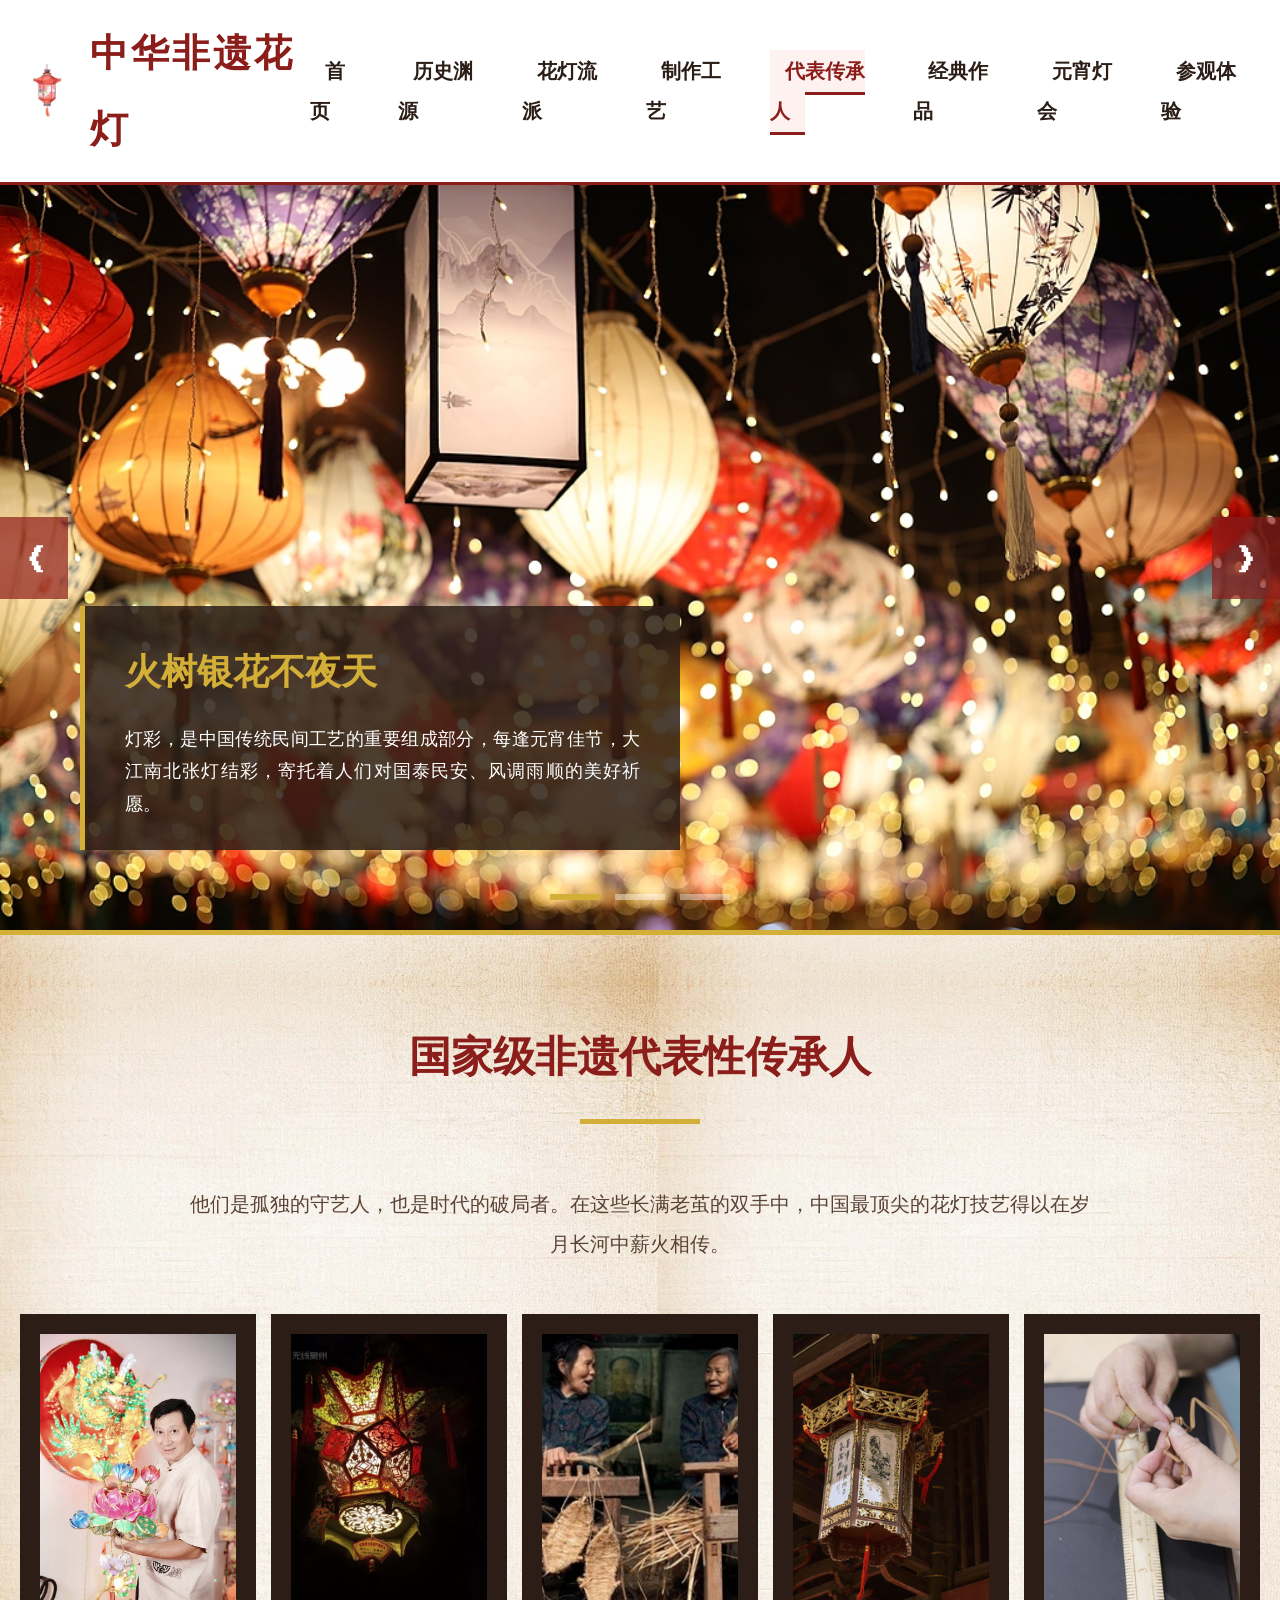
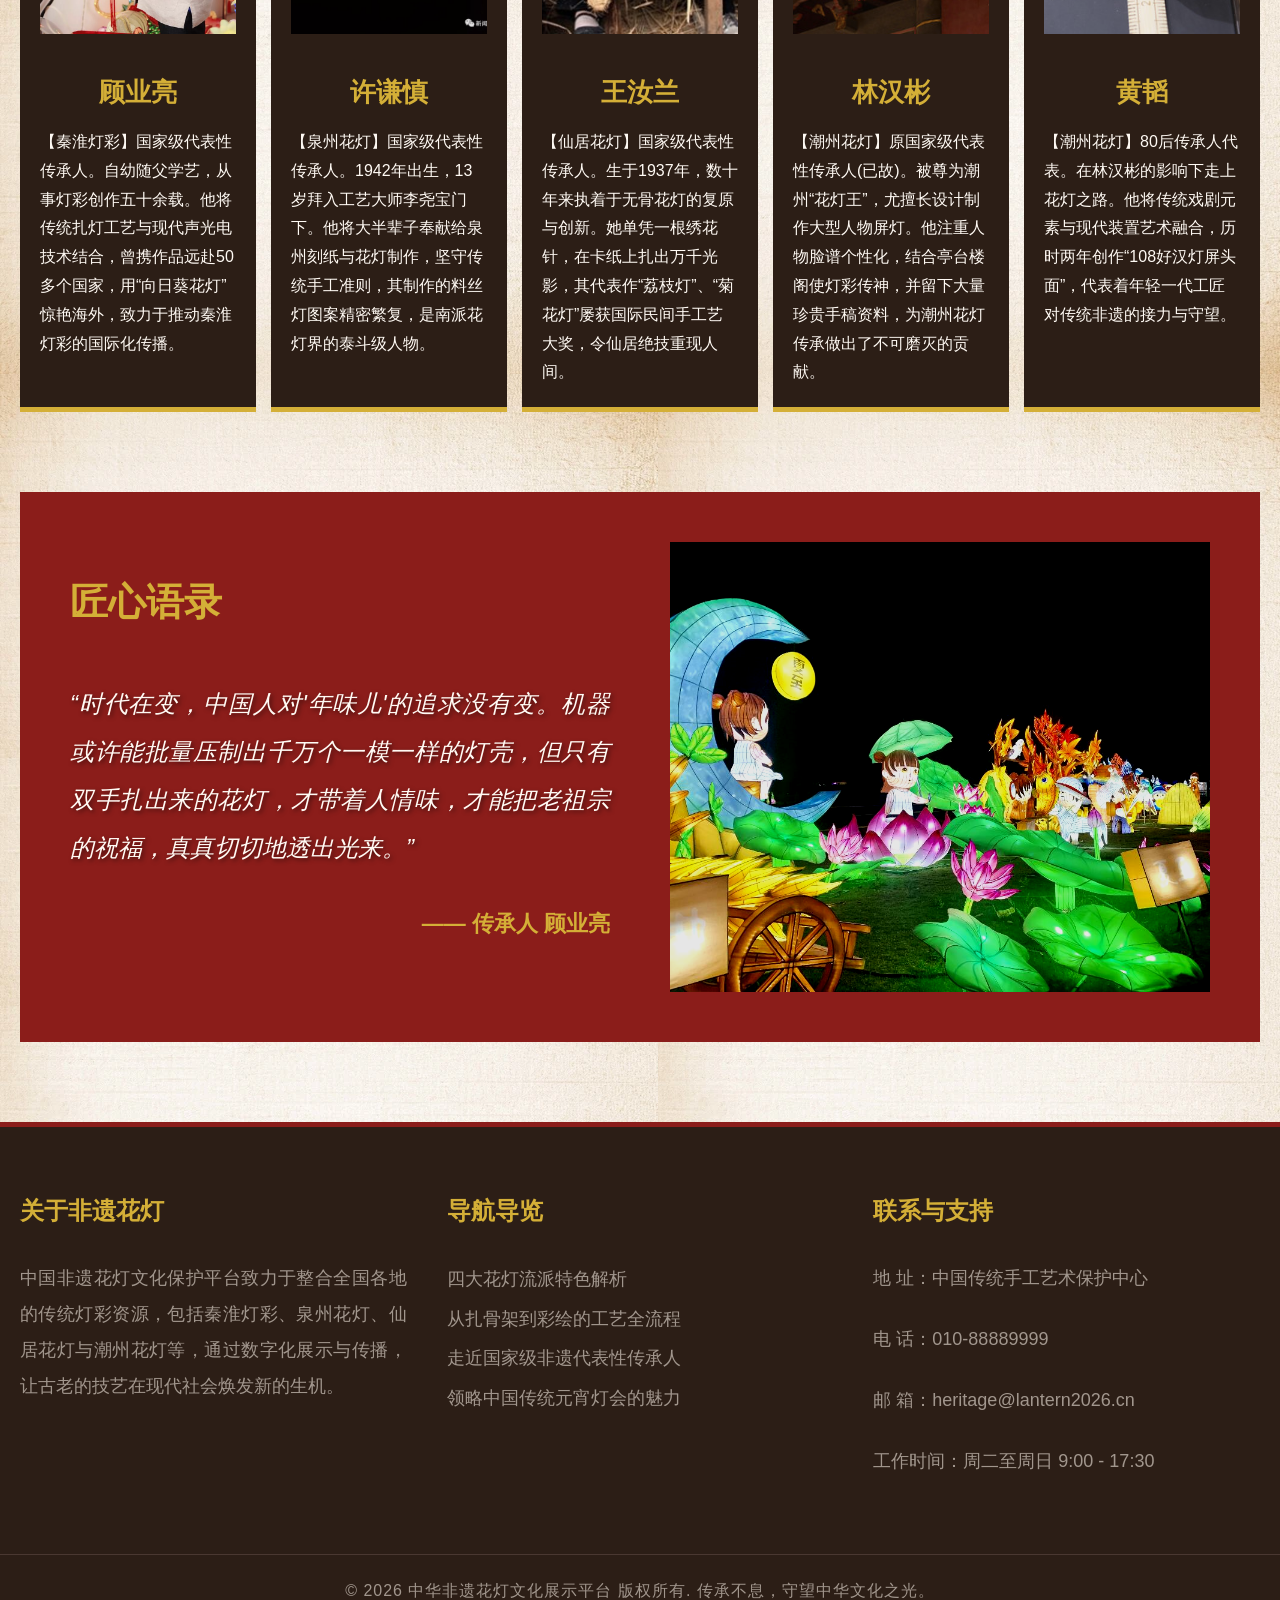
<file: masters.html>
<!DOCTYPE html>
<html lang="zh-CN">
<head>
    <meta charset="UTF-8">
    <title>中华非遗花灯 - 代表传承人</title>
    <link rel="stylesheet" href="css/style.css">
</head>
<body>
    
<header>
    <div class="nav-container">
        <div class="logo">
            <img src="images/logo.jpg" alt="非遗花灯标志">
            <span>中华非遗花灯</span>
        </div>
        <nav>
            <ul>
                <li><a href="index.html">首页</a></li>
                <li><a href="history.html">历史渊源</a></li>
                <li><a href="categories.html">花灯流派</a></li>
                <li><a href="techniques.html">制作工艺</a></li>
                <li><a href="masters.html">代表传承人</a></li>
                <li><a href="gallery.html">经典作品</a></li>
                <li><a href="festivals.html">元宵灯会</a></li>
                <li><a href="contact.html">参观体验</a></li>
            </ul>
        </nav>
    </div>
</header>

    
<div class="carousel">
    <div class="carousel-inner">
        <div class="carousel-item">
            <img src="images/banner1.jpg" alt="秦淮灯会夜景">
            <div class="carousel-caption">
                <h2>火树银花不夜天</h2>
                <p>灯彩，是中国传统民间工艺的重要组成部分，每逢元宵佳节，大江南北张灯结彩，寄托着人们对国泰民安、风调雨顺的美好祈愿。</p>
            </div>
        </div>
        <div class="carousel-item">
            <img src="images/banner2.jpg" alt="泉州花灯特写">
            <div class="carousel-caption">
                <h2>精雕细琢 刻纸无骨</h2>
                <p>南方花灯以泉州、仙居、潮州等地为代表，以其精美的刻纸工艺、独特的无骨结构和丰富的彩绘技法，展现出非凡的艺术魅力与匠心传承。</p>
            </div>
        </div>
        <div class="carousel-item">
            <img src="images/banner3.jpg" alt="灯彩工匠制作">
            <div class="carousel-caption">
                <h2>传承千年 匠心守艺</h2>
                <p>在历史的长河中，无数手工艺人凭借一把刻刀、几根竹篾，将中华文化的精神内核融入一盏盏璀璨的花灯之中，代代相传，生生不息。</p>
            </div>
        </div>
    </div>
    <button class="carousel-btn prev">&#10094;</button>
    <button class="carousel-btn next">&#10095;</button>
    <div class="indicators">
        <div class="dot active"></div>
        <div class="dot"></div>
        <div class="dot"></div>
    </div>
</div>

    <main class="container">
        <section>
            <h2 class="section-title">国家级非遗代表性传承人</h2>
            <p style="text-align: center; max-width: 900px; margin: 0 auto 50px; font-size: 20px; color: #5a4235;">他们是孤独的守艺人，也是时代的破局者。在这些长满老茧的双手中，中国最顶尖的花灯技艺得以在岁月长河中薪火相传。</p>
            
            <div class="grid-5">
                <div class="master-card">
                    <img src="images/master_gyl.jpg" alt="顾业亮">
                    <h3>顾业亮</h3>
                    <p>【秦淮灯彩】国家级代表性传承人。自幼随父学艺，从事灯彩创作五十余载。他将传统扎灯工艺与现代声光电技术结合，曾携作品远赴50多个国家，用“向日葵花灯”惊艳海外，致力于推动秦淮灯彩的国际化传播。</p>
                </div>
                <div class="master-card">
                    <img src="images/master_xqs.jpg" alt="许谦慎">
                    <h3>许谦慎</h3>
                    <p>【泉州花灯】国家级代表性传承人。1942年出生，13岁拜入工艺大师李尧宝门下。他将大半辈子奉献给泉州刻纸与花灯制作，坚守传统手工准则，其制作的料丝灯图案精密繁复，是南派花灯界的泰斗级人物。</p>
                </div>
                <div class="master-card">
                    <img src="images/master_wrl.jpg" alt="王汝兰">
                    <h3>王汝兰</h3>
                    <p>【仙居花灯】国家级代表性传承人。生于1937年，数十年来执着于无骨花灯的复原与创新。她单凭一根绣花针，在卡纸上扎出万千光影，其代表作“荔枝灯”、“菊花灯”屡获国际民间手工艺大奖，令仙居绝技重现人间。</p>
                </div>
                <div class="master-card">
                    <img src="images/master_lhb.jpg" alt="林汉彬">
                    <h3>林汉彬</h3>
                    <p>【潮州花灯】原国家级代表性传承人(已故)。被尊为潮州“花灯王”，尤擅长设计制作大型人物屏灯。他注重人物脸谱个性化，结合亭台楼阁使灯彩传神，并留下大量珍贵手稿资料，为潮州花灯传承做出了不可磨灭的贡献。</p>
                </div>
                <div class="master-card">
                    <img src="images/master_ht.jpg" alt="黄韬">
                    <h3>黄韬</h3>
                    <p>【潮州花灯】80后传承人代表。在林汉彬的影响下走上花灯之路。他将传统戏剧元素与现代装置艺术融合，历时两年创作“108好汉灯屏头面”，代表着年轻一代工匠对传统非遗的接力与守望。</p>
                </div>
            </div>
        </section>

        <section>
            <div class="split-module" style="background: #8b1d1a; color: #fffaf4; border: none; box-shadow: none;">
                <div class="split-content">
                    <h2 style="color: #d4af37; font-size: 38px;">匠心语录</h2>
                    <p style="font-size: 24px; font-style: italic; line-height: 2; margin-top: 40px; text-shadow: 2px 2px 4px rgba(0,0,0,0.5);">“时代在变，中国人对'年味儿'的追求没有变。机器或许能批量压制出千万个一模一样的灯壳，但只有双手扎出来的花灯，才带着人情味，才能把老祖宗的祝福，真真切切地透出光来。”</p>
                    <p style="text-align: right; font-size: 22px; margin-top: 30px; font-weight: bold; color: #d4af37;">—— 传承人 顾业亮</p>
                </div>
                <div class="split-img" style="border: none;">
                    <img src="images/master_work.jpg" alt="传承人工作照" style="filter: contrast(1.1) brightness(0.9);">
                </div>
            </div>
        </section>
    </main>
    
<button id="backTop">&#8679;</button>
<footer>
    <div class="foot-grid">
        <div>
            <h3>关于非遗花灯</h3>
            <p>中国非遗花灯文化保护平台致力于整合全国各地的传统灯彩资源，包括秦淮灯彩、泉州花灯、仙居花灯与潮州花灯等，通过数字化展示与传播，让古老的技艺在现代社会焕发新的生机。</p>
        </div>
        <div>
            <h3>导航导览</h3>
            <ul style="line-height: 2.2;">
                <li><a href="categories.html">四大花灯流派特色解析</a></li>
                <li><a href="techniques.html">从扎骨架到彩绘的工艺全流程</a></li>
                <li><a href="masters.html">走近国家级非遗代表性传承人</a></li>
                <li><a href="festivals.html">领略中国传统元宵灯会的魅力</a></li>
            </ul>
        </div>
        <div>
            <h3>联系与支持</h3>
            <p>地 址：中国传统手工艺术保护中心</p>
            <p>电 话：010-88889999</p>
            <p>邮 箱：heritage@lantern2026.cn</p>
            <p>工作时间：周二至周日 9:00 - 17:30</p>
        </div>
    </div>
    <div class="copy">
        &copy; 2026 中华非遗花灯文化展示平台 版权所有. 传承不息，守望中华文化之光。
    </div>
</footer>

    <script src="js/main.js"></script>
</body>
</html>
</file>
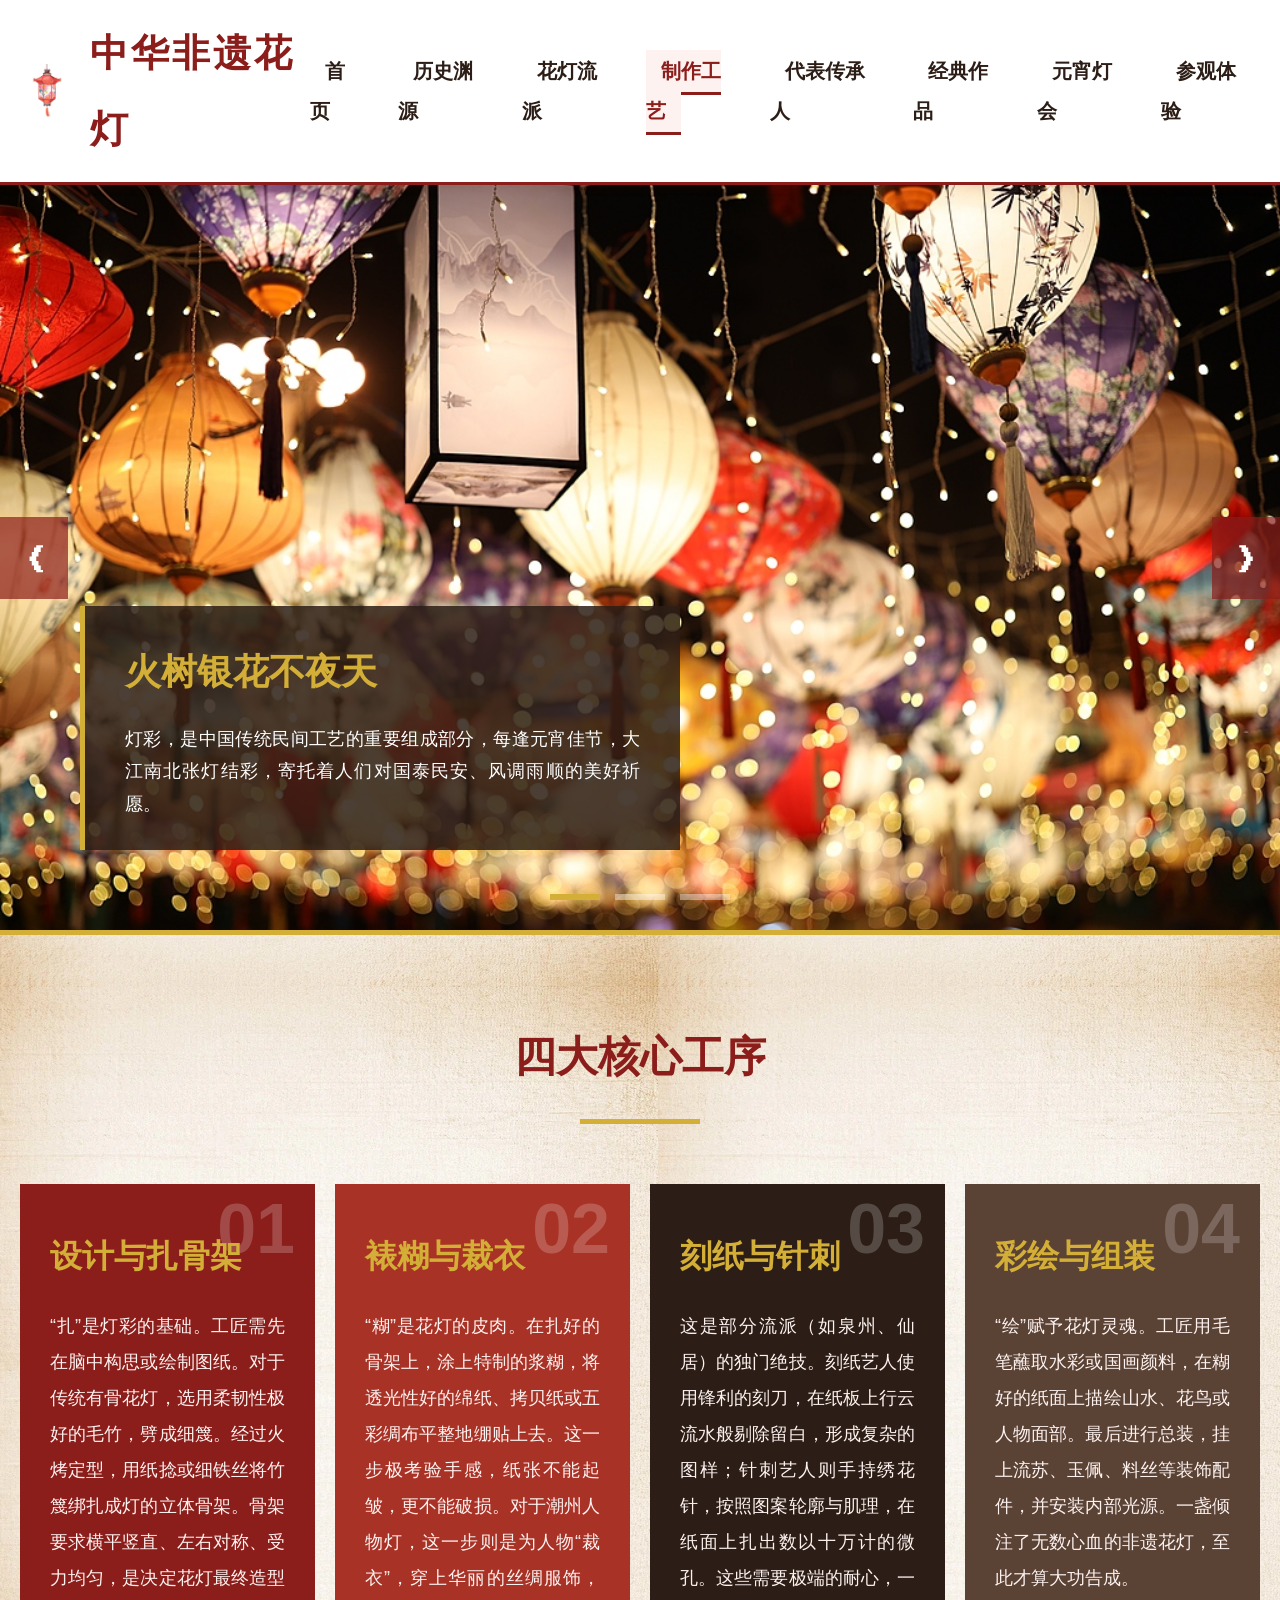
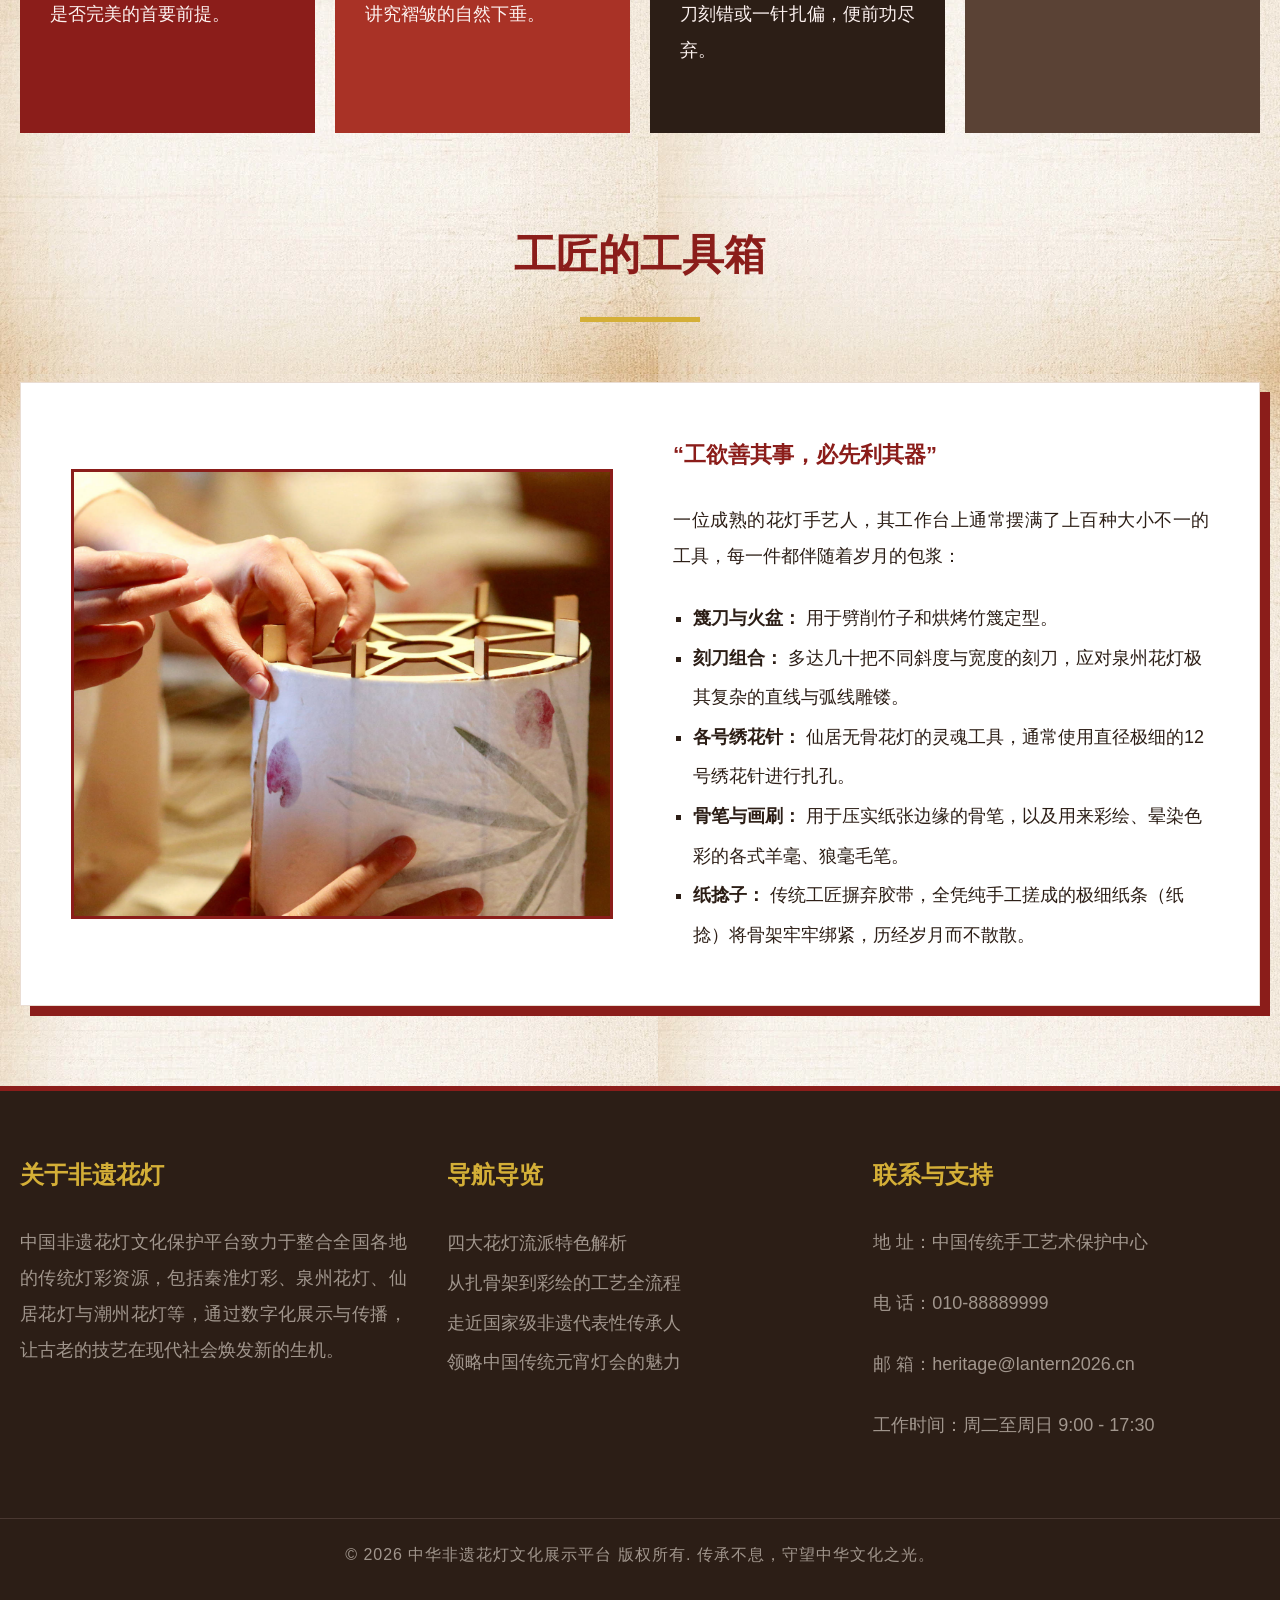
<file: techniques.html>
<!DOCTYPE html>
<html lang="zh-CN">
<head>
    <meta charset="UTF-8">
    <title>中华非遗花灯 - 制作工艺</title>
    <link rel="stylesheet" href="css/style.css">
</head>
<body>
    
<header>
    <div class="nav-container">
        <div class="logo">
            <img src="images/logo.jpg" alt="非遗花灯标志">
            <span>中华非遗花灯</span>
        </div>
        <nav>
            <ul>
                <li><a href="index.html">首页</a></li>
                <li><a href="history.html">历史渊源</a></li>
                <li><a href="categories.html">花灯流派</a></li>
                <li><a href="techniques.html">制作工艺</a></li>
                <li><a href="masters.html">代表传承人</a></li>
                <li><a href="gallery.html">经典作品</a></li>
                <li><a href="festivals.html">元宵灯会</a></li>
                <li><a href="contact.html">参观体验</a></li>
            </ul>
        </nav>
    </div>
</header>

    
<div class="carousel">
    <div class="carousel-inner">
        <div class="carousel-item">
            <img src="images/banner1.jpg" alt="秦淮灯会夜景">
            <div class="carousel-caption">
                <h2>火树银花不夜天</h2>
                <p>灯彩，是中国传统民间工艺的重要组成部分，每逢元宵佳节，大江南北张灯结彩，寄托着人们对国泰民安、风调雨顺的美好祈愿。</p>
            </div>
        </div>
        <div class="carousel-item">
            <img src="images/banner2.jpg" alt="泉州花灯特写">
            <div class="carousel-caption">
                <h2>精雕细琢 刻纸无骨</h2>
                <p>南方花灯以泉州、仙居、潮州等地为代表，以其精美的刻纸工艺、独特的无骨结构和丰富的彩绘技法，展现出非凡的艺术魅力与匠心传承。</p>
            </div>
        </div>
        <div class="carousel-item">
            <img src="images/banner3.jpg" alt="灯彩工匠制作">
            <div class="carousel-caption">
                <h2>传承千年 匠心守艺</h2>
                <p>在历史的长河中，无数手工艺人凭借一把刻刀、几根竹篾，将中华文化的精神内核融入一盏盏璀璨的花灯之中，代代相传，生生不息。</p>
            </div>
        </div>
    </div>
    <button class="carousel-btn prev">&#10094;</button>
    <button class="carousel-btn next">&#10095;</button>
    <div class="indicators">
        <div class="dot active"></div>
        <div class="dot"></div>
        <div class="dot"></div>
    </div>
</div>

    <main class="container">
        <section>
            <h2 class="section-title">四大核心工序</h2>
            <div class="step-grid">
                <div class="step-box">
                    <div class="step-num">01</div>
                    <h3>设计与扎骨架</h3>
                    <p>“扎”是灯彩的基础。工匠需先在脑中构思或绘制图纸。对于传统有骨花灯，选用柔韧性极好的毛竹，劈成细篾。经过火烤定型，用纸捻或细铁丝将竹篾绑扎成灯的立体骨架。骨架要求横平竖直、左右对称、受力均匀，是决定花灯最终造型是否完美的首要前提。</p>
                </div>
                <div class="step-box" style="background: #a93226;">
                    <div class="step-num">02</div>
                    <h3>裱糊与裁衣</h3>
                    <p>“糊”是花灯的皮肉。在扎好的骨架上，涂上特制的浆糊，将透光性好的绵纸、拷贝纸或五彩绸布平整地绷贴上去。这一步极考验手感，纸张不能起皱，更不能破损。对于潮州人物灯，这一步则是为人物“裁衣”，穿上华丽的丝绸服饰，讲究褶皱的自然下垂。</p>
                </div>
                <div class="step-box" style="background: #2c1e16;">
                    <div class="step-num">03</div>
                    <h3>刻纸与针刺</h3>
                    <p>这是部分流派（如泉州、仙居）的独门绝技。刻纸艺人使用锋利的刻刀，在纸板上行云流水般剔除留白，形成复杂的图样；针刺艺人则手持绣花针，按照图案轮廓与肌理，在纸面上扎出数以十万计的微孔。这些需要极端的耐心，一刀刻错或一针扎偏，便前功尽弃。</p>
                </div>
                <div class="step-box" style="background: #5a4235;">
                    <div class="step-num">04</div>
                    <h3>彩绘与组装</h3>
                    <p>“绘”赋予花灯灵魂。工匠用毛笔蘸取水彩或国画颜料，在糊好的纸面上描绘山水、花鸟或人物面部。最后进行总装，挂上流苏、玉佩、料丝等装饰配件，并安装内部光源。一盏倾注了无数心血的非遗花灯，至此才算大功告成。</p>
                </div>
            </div>
        </section>

        <section>
            <h2 class="section-title">工匠的工具箱</h2>
            <div class="split-module">
                <div class="split-img" style="border-color: #8b1d1a;">
                    <img src="images/tools.jpg" alt="花灯制作工具">
                </div>
                <div class="split-content">
                    <p style="font-size: 22px; font-weight: bold; color: #8b1d1a;">“工欲善其事，必先利其器”</p>
                    <p>一位成熟的花灯手艺人，其工作台上通常摆满了上百种大小不一的工具，每一件都伴随着岁月的包浆：</p>
                    <ul style="list-style: square; padding-left: 20px; line-height: 2.2;">
                        <li><strong>篾刀与火盆：</strong> 用于劈削竹子和烘烤竹篾定型。</li>
                        <li><strong>刻刀组合：</strong> 多达几十把不同斜度与宽度的刻刀，应对泉州花灯极其复杂的直线与弧线雕镂。</li>
                        <li><strong>各号绣花针：</strong> 仙居无骨花灯的灵魂工具，通常使用直径极细的12号绣花针进行扎孔。</li>
                        <li><strong>骨笔与画刷：</strong> 用于压实纸张边缘的骨笔，以及用来彩绘、晕染色彩的各式羊毫、狼毫毛笔。</li>
                        <li><strong>纸捻子：</strong> 传统工匠摒弃胶带，全凭纯手工搓成的极细纸条（纸捻）将骨架牢牢绑紧，历经岁月而不散散。</li>
                    </ul>
                </div>
            </div>
        </section>
    </main>
    
<button id="backTop">&#8679;</button>
<footer>
    <div class="foot-grid">
        <div>
            <h3>关于非遗花灯</h3>
            <p>中国非遗花灯文化保护平台致力于整合全国各地的传统灯彩资源，包括秦淮灯彩、泉州花灯、仙居花灯与潮州花灯等，通过数字化展示与传播，让古老的技艺在现代社会焕发新的生机。</p>
        </div>
        <div>
            <h3>导航导览</h3>
            <ul style="line-height: 2.2;">
                <li><a href="categories.html">四大花灯流派特色解析</a></li>
                <li><a href="techniques.html">从扎骨架到彩绘的工艺全流程</a></li>
                <li><a href="masters.html">走近国家级非遗代表性传承人</a></li>
                <li><a href="festivals.html">领略中国传统元宵灯会的魅力</a></li>
            </ul>
        </div>
        <div>
            <h3>联系与支持</h3>
            <p>地 址：中国传统手工艺术保护中心</p>
            <p>电 话：010-88889999</p>
            <p>邮 箱：heritage@lantern2026.cn</p>
            <p>工作时间：周二至周日 9:00 - 17:30</p>
        </div>
    </div>
    <div class="copy">
        &copy; 2026 中华非遗花灯文化展示平台 版权所有. 传承不息，守望中华文化之光。
    </div>
</footer>

    <script src="js/main.js"></script>
</body>
</html>
</file>
<file: css/style.css>
* {
    margin: 0;
    padding: 0;
    box-sizing: border-box;
    border-radius: 0 !important;
}
body {
    font-family: "Microsoft YaHei", "SimHei", sans-serif;
    /*background-color: #fffcf8;*/
    background: url(../images/back.png);
    color: #2c1e16;
    font-size: 18px;
    line-height: 2;
    overflow-x: hidden;
}
h1, h2, h3, h4, h5, h6 {
    font-weight: bold;
    color: #8b1d1a;
}
h1 { font-size: 48px; }
h2 { font-size: 38px; margin-bottom: 30px; }
h3 { font-size: 32px; margin-bottom: 20px; }
p { margin-bottom: 25px; text-align: justify; }
a { text-decoration: none; color: inherit; transition: all 0.3s ease; }
ul { list-style: none; }

header {
    background-color: #ffffff;
    box-shadow: 0 2px 10px rgba(139, 29, 26, 0.1);
    position: sticky;
    top: 0;
    z-index: 1000;
    border-bottom: 3px solid #8b1d1a;
}
.nav-container {
    max-width: 1400px;
    margin: 0 auto;
    display: flex;
    justify-content: space-between;
    align-items: center;
    padding: 15px 20px;
}
.logo {
    display: flex;
    align-items: center;
    gap: 15px;
}
.logo img {
    height: 55px;
    mix-blend-mode: multiply;
}
.logo span {
    font-size: 38px;
    font-weight: bold;
    color: #8b1d1a;
    font-family: "STXingkai", "KaiTi", serif;
    letter-spacing: 3px;
}
nav ul {
    display: flex;
    gap: 25px;
}
nav a {
    font-size: 20px;
    font-weight: bold;
    padding: 10px 15px;
    color: #2c1e16;
    border-bottom: 3px solid transparent;
}
nav a:hover, nav a.active {
    color: #8b1d1a;
    background-color: #fdf2f0;
    border-bottom: 3px solid #8b1d1a;
}

.carousel {
    position: relative;
    width: 100%;
    height: 750px;
    overflow: hidden;
    margin-bottom: 60px;
    border-bottom: 5px solid #d4af37;
}
.carousel-inner {
    display: flex;
    height: 100%;
    transition: transform 0.6s ease-in-out;
}
.carousel-item {
    min-width: 100%;
    height: 100%;
    position: relative;
}
.carousel-item img {
    width: 100%;
    height: 100%;
    object-fit: cover;
}
.carousel-caption {
    position: absolute;
    bottom: 80px;
    left: 80px;
    background: rgba(44, 30, 22, 0.85);
    padding: 30px 40px;
    color: #fff;
    max-width: 600px;
    border-left: 5px solid #d4af37;
}
.carousel-caption h2 { color: #d4af37; margin-bottom: 15px; font-size: 36px; }
.carousel-caption p { margin-bottom: 0; font-size: 18px; line-height: 1.8; }
.carousel-btn {
    position: absolute;
    top: 50%;
    transform: translateY(-50%);
    background: rgba(139, 29, 26, 0.7);
    color: #fff;
    border: none;
    font-size: 36px;
    padding: 20px 25px;
    cursor: pointer;
    z-index: 10;
}
.carousel-btn:hover { background: rgba(139, 29, 26, 1); }
.prev { left: 0; }
.next { right: 0; }
.indicators {
    position: absolute;
    bottom: 30px;
    left: 50%;
    transform: translateX(-50%);
    display: flex;
    gap: 15px;
    z-index: 10;
}
.dot {
    width: 50px;
    height: 6px;
    background: rgba(255,255,255,0.4);
    cursor: pointer;
}
.dot.active, .dot:hover { background: #d4af37; }

.container {
    max-width: 1400px;
    margin: 0 auto;
    padding: 0 20px;
}
section {
    margin-top: 80px;
    margin-bottom: 80px;
    position: relative;
}
.section-title {
    text-align: center;
    font-size: 42px;
    margin-bottom: 60px;
    position: relative;
    color: #8b1d1a;
}
.section-title::after {
    content: '';
    display: block;
    width: 120px;
    height: 5px;
    background-color: #d4af37;
    margin: 20px auto 0;
}

/* Decor PNGs */
.decor {
    position: absolute;
    mix-blend-mode: multiply;
    opacity: 0.15;
    z-index: -1;
    pointer-events: none;
}
.decor-tl { top: -50px; left: -50px; width: 400px; }
.decor-br { bottom: -50px; right: -50px; width: 400px; }

/* Layout Modules */
.split-module {
    display: flex;
    background: #fff;
    border: 1px solid #eaddd3;
    box-shadow: 10px 10px 0 #8b1d1a;
    padding: 50px;
    gap: 60px;
    align-items: center;
}
.split-content { flex: 1; }
.split-img { flex: 1; height: 450px; border: 3px solid #d4af37; }
.split-img img { width: 100%; height: 100%; object-fit: cover; }

.grid-4 {
    display: grid;
    grid-template-columns: repeat(4, 1fr);
    gap: 20px;
}
.card {
    background: #fff;
    border: 1px solid #eaddd3;
    padding: 20px;
    transition: transform 0.3s, box-shadow 0.3s;
}
.card:hover {
    transform: translateY(-8px);
    box-shadow: 0 15px 30px rgba(139, 29, 26, 0.15);
}
.card img { width: 100%; height: 260px; object-fit: cover; margin-bottom: 20px; border-bottom: 3px solid #8b1d1a; }
.card h3 { text-align: center; font-size: 26px; }

.timeline { display: flex; flex-direction: column; gap: 60px; }
.timeline-item {
    display: flex;
    gap: 50px;
    background: #fff;
    padding: 40px;
    border-left: 8px solid #d4af37;
    align-items: center;
    box-shadow: 0 5px 15px rgba(0,0,0,0.05);
}
.timeline-item:nth-child(even) {
    flex-direction: row-reverse;
    border-left: none;
    border-right: 8px solid #8b1d1a;
}
.time-content { flex: 1.5; }
.time-img { flex: 1; height: 350px; }
.time-img img { width: 100%; height: 100%; object-fit: cover; border: 1px solid #eaddd3; }

.row-feature { display: flex; gap: 40px; margin-bottom: 60px; }
.row-feature:nth-child(even) { flex-direction: row-reverse; }
.rf-img { width: 500px; height: 350px; flex-shrink: 0; border: 4px solid #fff; box-shadow: 8px 8px 0 #8b1d1a; }
.rf-img img { width: 100%; height: 100%; object-fit: cover; }
.rf-text { flex: 1; background: #fffaf4; padding: 40px; border: 1px solid #eaddd3; }
.rf-text h3 { color: #d4af37; background: #8b1d1a; display: inline-block; padding: 10px 20px; margin-top: -60px; }

.grid-5 { display: grid; grid-template-columns: repeat(5, 1fr); gap: 15px; }
.master-card {
    background: #2c1e16;
    color: #fffaf4;
    padding: 20px;
    text-align: center;
    border-bottom: 5px solid #d4af37;
    transition: background 0.3s;
}
.master-card:hover { background: #8b1d1a; }
.master-card img { width: 100%; height: 300px; object-fit: cover; margin-bottom: 20px; filter: grayscale(20%); transition: filter 0.3s; }
.master-card:hover img { filter: grayscale(0%); }
.master-card h3 { color: #d4af37; font-size: 26px; margin-bottom: 10px; }
.master-card p { font-size: 16px; text-align: left; line-height: 1.8; margin-bottom: 0; }

.filter-nav { display: flex; justify-content: center; gap: 20px; margin-bottom: 40px; }
.f-btn { background: #fff; border: 2px solid #8b1d1a; color: #8b1d1a; font-size: 20px; padding: 12px 35px; cursor: pointer; font-weight: bold; transition: all 0.3s; }
.f-btn.active, .f-btn:hover { background: #8b1d1a; color: #fff; }

.gallery { display: grid; grid-template-columns: repeat(4, 1fr); gap: 20px; }
.gal-item { position: relative; height: 380px; overflow: hidden; border: 1px solid #eaddd3; }
.gal-item img { width: 100%; height: 100%; object-fit: cover; transition: transform 0.6s; }
.gal-item:hover img { transform: scale(1.1); }
.gal-overlay {
    position: absolute;
    bottom: 0; left: 0; right: 0;
    background: rgba(139, 29, 26, 0.9);
    color: #fff;
    padding: 20px;
    transform: translateY(100%);
    transition: transform 0.4s ease;
}
.gal-item:hover .gal-overlay { transform: translateY(0); }
.gal-overlay h4 { font-size: 24px; color: #d4af37; margin-bottom: 10px; }

.step-grid { display: grid; grid-template-columns: repeat(4, 1fr); gap: 20px; }
.step-box { background: #8b1d1a; color: #fff; padding: 40px 30px; position: relative; text-align: left; }
.step-num { font-size: 70px; color: rgba(255,255,255,0.2); font-weight: bold; position: absolute; top: 10px; right: 20px; line-height: 1; }
.step-box h3 { color: #d4af37; position: relative; z-index: 2; margin-bottom: 20px; }
.step-box p { position: relative; z-index: 2; color: #fdf2f0; }

.contact-wrap { display: flex; gap: 40px; background: #fff; padding: 50px; border: 1px solid #eaddd3; }
.form-area { flex: 1.2; }
.info-area { flex: 0.8; background: #2c1e16; color: #fff; padding: 50px; }
.form-group { margin-bottom: 25px; }
label { display: block; font-weight: bold; margin-bottom: 10px; font-size: 20px; color: #2c1e16; }
input, select, textarea { width: 100%; padding: 15px; border: 1px solid #ccc; font-size: 18px; font-family: inherit; background: #fafafa; }
input:focus, select:focus, textarea:focus { outline: none; border-color: #8b1d1a; background: #fff; }
textarea { height: 160px; resize: vertical; }
button[type="submit"] { background: #8b1d1a; color: #fff; font-size: 22px; font-weight: bold; border: none; padding: 18px 40px; cursor: pointer; width: 100%; transition: background 0.3s; }
button[type="submit"]:hover { background: #611311; }
.info-area h3 { color: #d4af37; border-bottom: 2px solid #5a4235; padding-bottom: 15px; margin-bottom: 30px; }
.info-area p { color: #eaddd3; margin-bottom: 15px; }

footer { background: #2c1e16; color: #a1968d; padding: 60px 0 30px; text-align: center; border-top: 5px solid #8b1d1a; margin-top: 80px; }
.foot-grid { display: grid; grid-template-columns: repeat(3, 1fr); gap: 40px; max-width: 1400px; margin: 0 auto 50px; padding: 0 20px; text-align: left; }
.foot-grid h3 { color: #d4af37; font-size: 24px; margin-bottom: 25px; }
.copy { border-top: 1px solid #4a3831; padding-top: 20px; font-size: 16px; letter-spacing: 1px; }
#backTop { position: fixed; bottom: 40px; right: 40px; width: 60px; height: 60px; background: #8b1d1a; color: #fff; font-size: 30px; border: none; cursor: pointer; display: none; z-index: 100; box-shadow: 0 5px 15px rgba(0,0,0,0.3); }
#backTop:hover { background: #d4af37; color: #2c1e16; }
</file>
